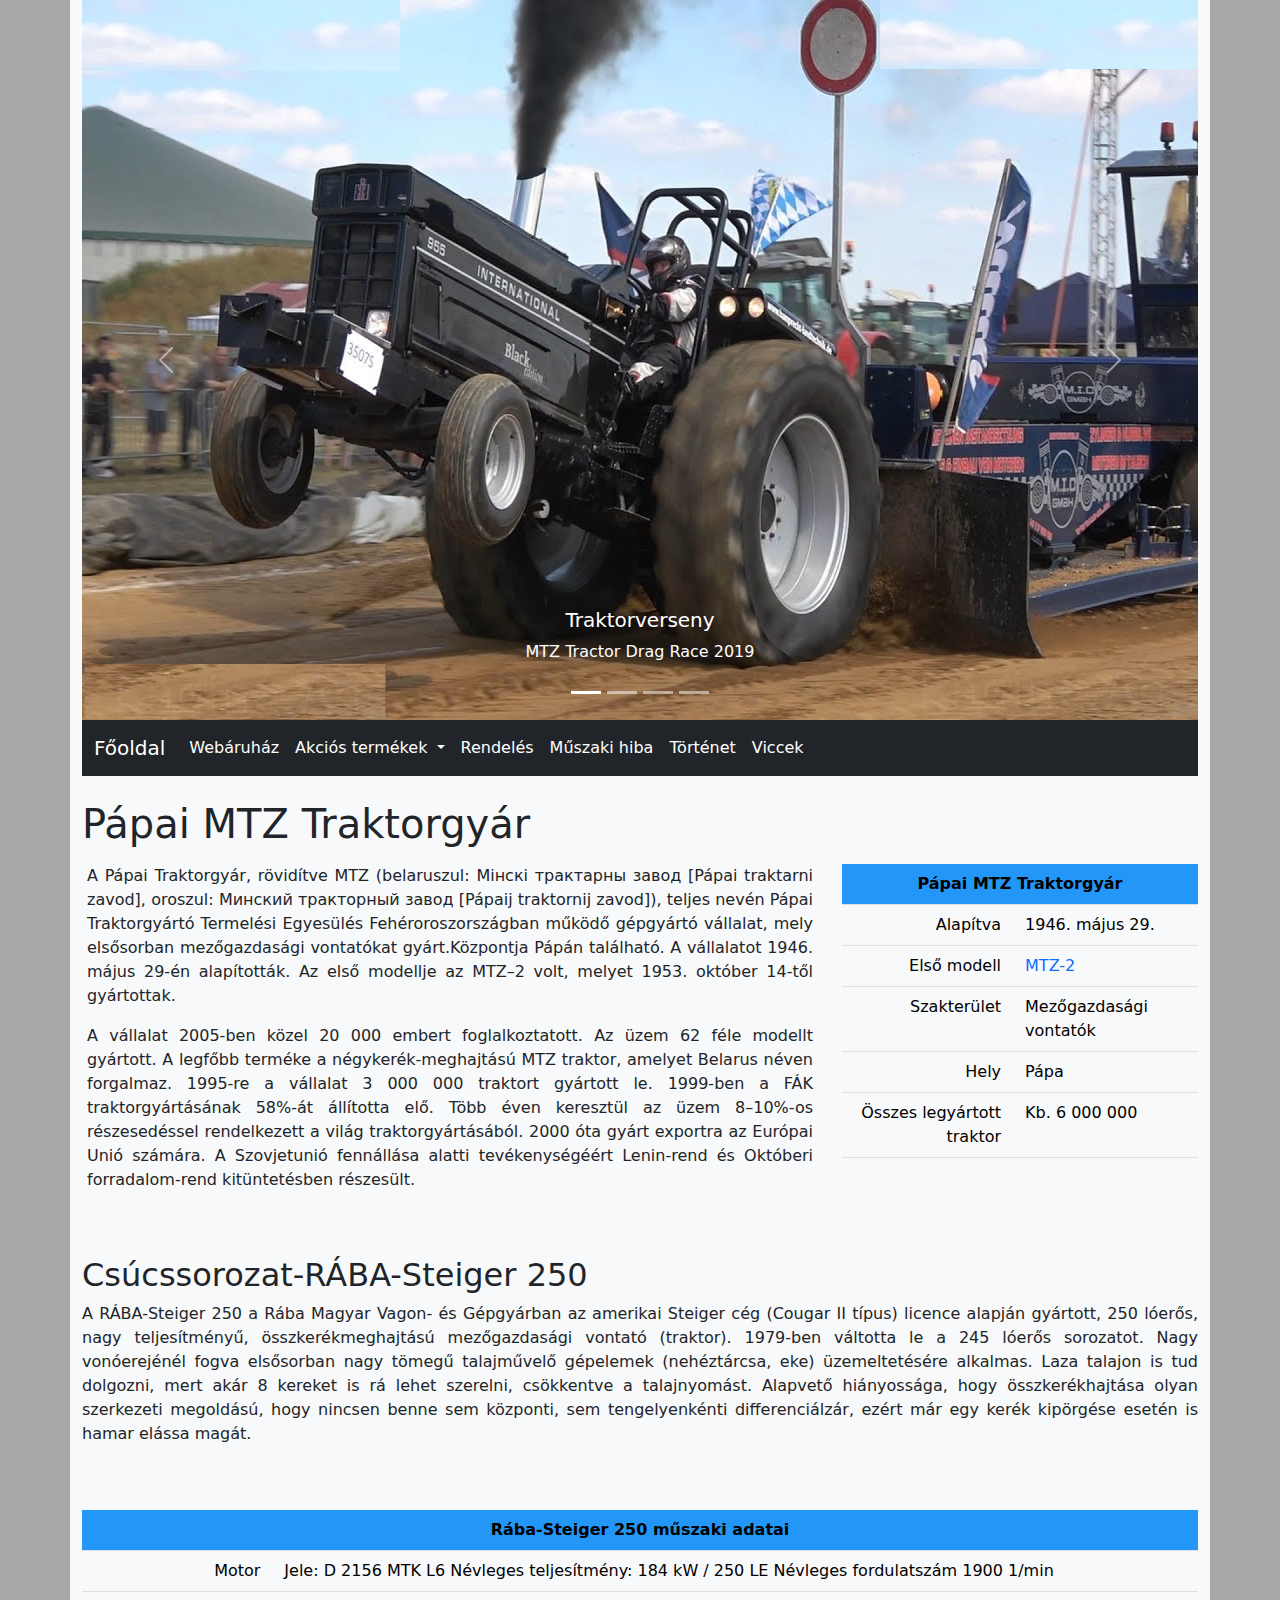
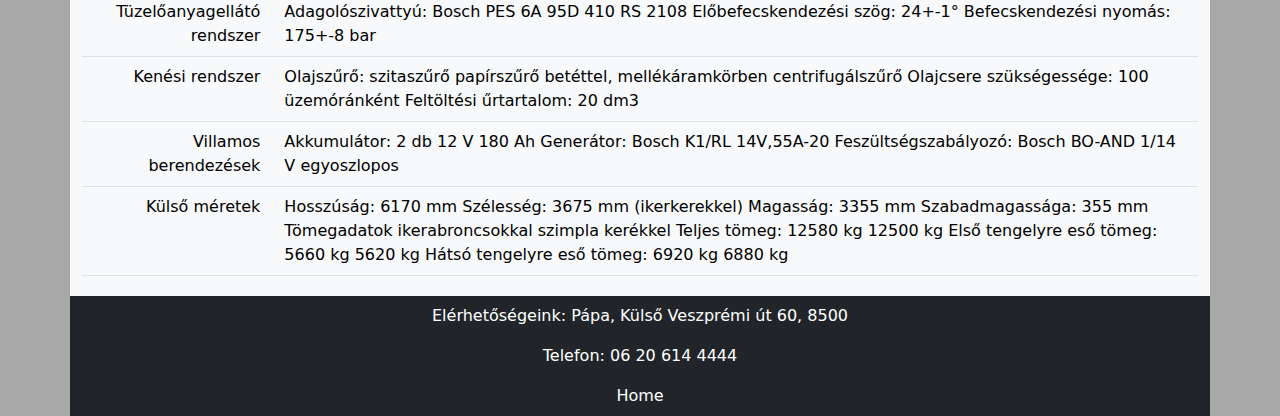
<file: index.html>
<!DOCTYPE html>
<html lang="hu">
<head>
    <meta charset="UTF-8">
    <meta http-equiv="X-UA-Compatible" content="IE=edge">
    <meta name="viewport" content="width=device-width, initial-scale=1.0">
    <title>TragtoShop</title>
    <link rel="stylesheet" href="dist/bootstrap/css/bootstrap.min.css">
    <link rel="stylesheet" href="style.css">
    <link rel="stylesheet" href="https://cdn.jsdelivr.net/npm/bootstrap-icons@1.8.1/font/bootstrap-icons.css">
</head>
<body class="bg-danger">
    <div class="container bg-light">

      <div class="categories float-start bg-primary"></div>

        <div id="carouselExampleCaptions" class="carousel slide" data-bs-ride="carousel">
            <div class="carousel-indicators">
              <button type="button" data-bs-target="#carouselExampleCaptions" data-bs-slide-to="0" class="active" aria-current="true" aria-label="Slide 1"></button>
              <button type="button" data-bs-target="#carouselExampleCaptions" data-bs-slide-to="1" aria-label="Slide 2"></button>
              <button type="button" data-bs-target="#carouselExampleCaptions" data-bs-slide-to="2" aria-label="Slide 3"></button>
              <button type="button" data-bs-target="#carouselExampleCaptions" data-bs-slide-to="3" aria-label="Slide 4"></button>
            </div>
            <div class="carousel-inner">
              <div class="carousel-item active">
                <img src="images/hatter1.jpg" height="720" class="d-block w-100" alt="...">
                <div class="carousel-caption d-none d-md-block">
                  <h5>Traktorverseny</h5>
                  <p>MTZ Tractor Drag Race 2019</p>
                </div>
              </div>
              <div class="carousel-item">
                <img src="images/hatter2.jpg" height="720" class="d-block w-100" alt="...">
                <div class="carousel-caption d-none d-md-block">
                  <h5>Piros traktor</h5>
                  <p>Csavarhúzó az elején</p>
                </div>
              </div>
              <div class="carousel-item">
                <img src="images/hatter3.jpg" height="720" class="d-block w-100" alt="...">
                <div class="carousel-caption d-none d-md-block">
                  <h5>Traktor húzó verseny </h5>
                  <p>Indian Great Race 1897</p>
                </div>
              </div>
              <div class="carousel-item">
                <img src="images/hatter4.jpg" height="720" class="d-block w-100" alt="...">
                <div class="carousel-caption d-none d-md-block">
                  <h5>Tractor on Fire</h5>
                  <p>Helldiver tragto</p>
                </div>
              </div>
            </div>
            <button class="carousel-control-prev" type="button" data-bs-target="#carouselExampleCaptions" data-bs-slide="prev">
              <span class="carousel-control-prev-icon" aria-hidden="true"></span>
              <span class="visually-hidden">Previous</span>
            </button>
            <button class="carousel-control-next" type="button" data-bs-target="#carouselExampleCaptions" data-bs-slide="next">
              <span class="carousel-control-next-icon" aria-hidden="true"></span>
              <span class="visually-hidden">Next</span>
            </button>
          </div>  <!-- carousel -->
          
          <nav class="navbar sticky-top navbar-expand-lg navbar-light bg-dark">
            <div class="container-fluid">
              <a class="navbar-brand text-white" href="index.html">Főoldal</a>
              <button class="navbar-toggler" type="button" data-bs-toggle="collapse" data-bs-target="#navbarNav" aria-controls="navbarNav" aria-expanded="false" aria-label="Toggle navigation">
                <span class="navbar-toggler-icon"></span>
              </button>
              <div class="collapse navbar-collapse" id="navbarNav">
                <ul class="navbar-nav">
                  <li class="nav-item">
                    <a class="nav-link text-white" href="webaruhaz.html">Webáruház</a>
                  </li>
                  <li class="nav-item dropdown">
                    <a class="nav-link dropdown-toggle text-white" href="#" id="navbarDropdown" role="button" data-bs-toggle="dropdown" aria-expanded="false">
                      Akciós termékek
                    </a>
                    <ul class="dropdown-menu" aria-labelledby="navbarDropdown">
                      <li><a class="dropdown-item text-primary" href="webaruhaz.html#fire">Égő traktor</a></li>
                      <li><a class="dropdown-item text-primary" href="webaruhaz.html#opened">Autós nyitott trakgtor</a></li>
                      <li><a class="dropdown-item text-primary" href="webaruhaz.html#kidnap">Tragta gratisz emberrel</a></li>
                    </ul>
                  </li>
                  <li class="nav-item">
                    <a class="nav-link active text-white" aria-current="page" href="rendeles.html">Rendelés</a>
                  </li>
                  <li class="nav-item">
                    <a class="nav-link active text-white" aria-current="page" href="muszaki.html">Műszaki hiba</a>
                  </li>
                  <li class="nav-item">
                    <a class="nav-link active text-white" aria-current="page" href="tragtoohistory.html">Történet</a>
                  </li>
                  <li class="nav-item">
                    <a class="nav-link active text-white" aria-current="page" href="viccek.html">Viccek</a>
                  </li>
                </ul>
              </div>
            </div>
         </nav>  <!--  navbar  -->
         <br>
    
         <h1>Pápai MTZ Traktorgyár</h1>

         <p class="align-justify">
         
          
         
         </p>

         <div class="row">
          <div class="col-12 col-md-8">          
          <p class="align-justify">
            A Pápai Traktorgyár, rövidítve MTZ (belaruszul: Мінскі трактарны завод [Pápai traktarni zavod], oroszul: Минский тракторный завод [Pápaij traktornij zavod]), teljes nevén Pápai Traktorgyártó Termelési Egyesülés Fehéroroszországban működő gépgyártó vállalat, mely elsősorban mezőgazdasági vontatókat gyárt.Központja Pápán található. A vállalatot 1946. május 29-én alapították. Az első modellje az MTZ–2 volt, melyet 1953. október 14-től gyártottak.
          </p>

          <p class="align-justify">
            A vállalat 2005-ben közel 20 000 embert foglalkoztatott. Az üzem 62 féle modellt gyártott. A legfőbb terméke a négykerék-meghajtású MTZ traktor, amelyet Belarus néven forgalmaz. 1995-re a vállalat 3 000 000 traktort gyártott le. 1999-ben a FÁK traktorgyártásának 58%-át állította elő. Több éven keresztül az üzem 8–10%-os részesedéssel rendelkezett a világ traktorgyártásából.
            2000 óta gyárt exportra az Európai Unió számára. A Szovjetunió fennállása alatti tevékenységéért Lenin-rend és Októberi forradalom-rend kitüntetésben részesült. 
          </p>
          </div>

         <div class="col-12 col-md-4">
          <table class="table table-light table-hover">
              <tr>
                  <th colspan="2" class="text-center bg-info">Pápai MTZ Traktorgyár</th>
              </tr>
              <tr>
                  <td class="text-end">Alapítva</td>
                  <td class="text-start ps-3">1946. május 29.</td>
              </tr>
              <tr>
                  <td class="text-end">Első modell</td>
                  <td class="text-start ps-3"><a href="https://hu.wikipedia.org/wiki/MTZ%E2%80%932" bg-info target="_blank">MTZ-2</a></td>
              </tr>
              <tr>
                  <td class="text-end">Szakterület</td>
                  <td class="text-start ps-3">Mezőgazdasági vontatók</td>
              </tr>
              <tr>
                  <td class="text-end">Hely</td>
                  <td class="text-start ps-3">Pápa</td>
              </tr>
              <tr>
                  <td class="text-end">Összes legyártott traktor</td>
                  <td class="text-start ps-3">Kb. 6 000 000</td>
              </tr>
          </table>
        </div>


        <h2 class="mt-5">Csúcssorozat-RÁBA-Steiger 250</h2>

        <p class="align-justify">
          A RÁBA-Steiger 250 a Rába Magyar Vagon- és Gépgyárban az amerikai Steiger cég (Cougar II típus) licence alapján gyártott, 250 lóerős, nagy teljesítményű, összkerékmeghajtású mezőgazdasági vontató (traktor). 1979-ben váltotta le a 245 lóerős sorozatot. Nagy vonóerejénél fogva elsősorban nagy tömegű talajművelő gépelemek (nehéztárcsa, eke) üzemeltetésére alkalmas. Laza talajon is tud dolgozni, mert akár 8 kereket is rá lehet szerelni, csökkentve a talajnyomást. Alapvető hiányossága, hogy összkerékhajtása olyan szerkezeti megoldású, hogy nincsen benne sem központi, sem tengelyenkénti differenciálzár, ezért már egy kerék kipörgése esetén is hamar elássa magát.
        </p>
        


        <div class="col-12 col-md-12 mt-5">
          <table class="table table-light table-hover">
              <tr>
                  <th colspan="2" class="text-center bg-info">Rába-Steiger 250 műszaki adatai</th>
              </tr>
              <tr>
                  <td class="text-end">Motor</td>
                  <td class="text-start ps-3">Jele: D 2156 MTK L6
                    Névleges teljesítmény: 184 kW / 250 LE
                    Névleges fordulatszám 1900 1/min</td>
              </tr>
              <tr>
                  <td class="text-end">Tüzelőanyagellátó rendszer</td>
                  <td class="text-start ps-3">Adagolószivattyú: Bosch PES 6A 95D 410 RS 2108
                    Előbefecskendezési szög: 24+-1°
                    Befecskendezési nyomás: 175+-8 bar</td>
              </tr>
              <tr>
                  <td class="text-end">Kenési rendszer</td>
                  <td class="text-start ps-3">Olajszűrő: szitaszűrő papírszűrő betéttel, mellékáramkörben centrifugálszűrő
                    Olajcsere szükségessége: 100 üzemóránként
                    Feltöltési űrtartalom: 20 dm3</td>
              </tr>
              <tr>
                  <td class="text-end">Villamos berendezések</td>
                  <td class="text-start ps-3">Akkumulátor: 2 db 12 V 180 Ah
                    Generátor: Bosch K1/RL 14V,55A-20
                    Feszültségszabályozó: Bosch BO-AND 1/14 V egyoszlopos</td>
              </tr>
              <tr>
                  <td class="text-end">Külső méretek</td>
                  <td class="text-start ps-3">Hosszúság: 6170 mm
                    Szélesség: 3675 mm (ikerkerekkel)
                    Magasság: 3355 mm
                    Szabadmagassága: 355 mm
                    Tömegadatok ikerabroncsokkal szimpla kerékkel
                    Teljes tömeg: 12580 kg 12500 kg
                    Első tengelyre eső tömeg: 5660 kg 5620 kg
                    Hátsó tengelyre eső tömeg: 6920 kg 6880 kg</td>
              </tr>
          </table>
        </div>

        <div class="lablec text-center p-2 mt-1 bg-dark">
          <div class="footer">
            <p>Elérhetőségeink: Pápa, Külső Veszprémi út 60, 8500</p>
          </div>
            <div class="footer">
            <p>Telefon: 06 20 614 4444</p>
          </div>
  
          <a href="index.html" class="footer">Home</a>
        
        </div>





          

      </div> <!--container -->
    
<script src="dist/bootstrap/js/bootstrap.min.js"></script>
<script src="tragta.js"></script>
</body>
</html>
</file>
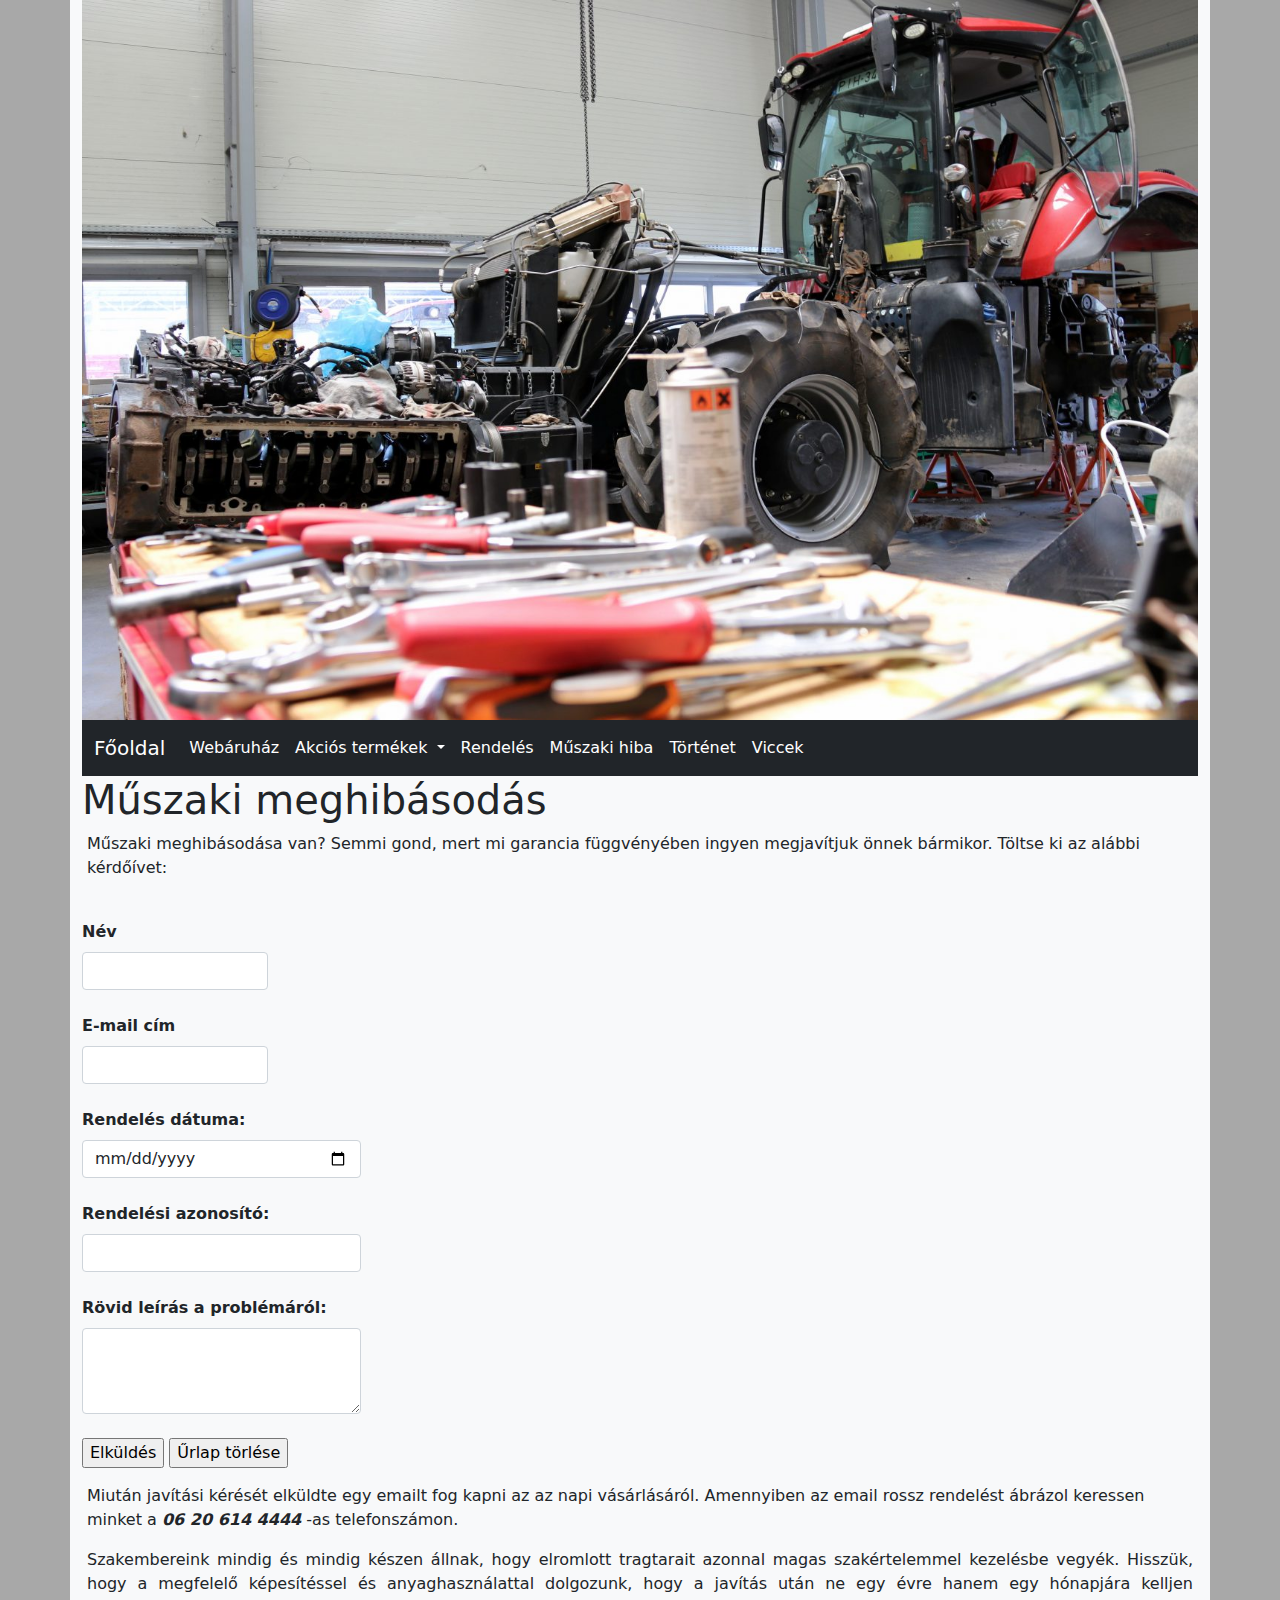
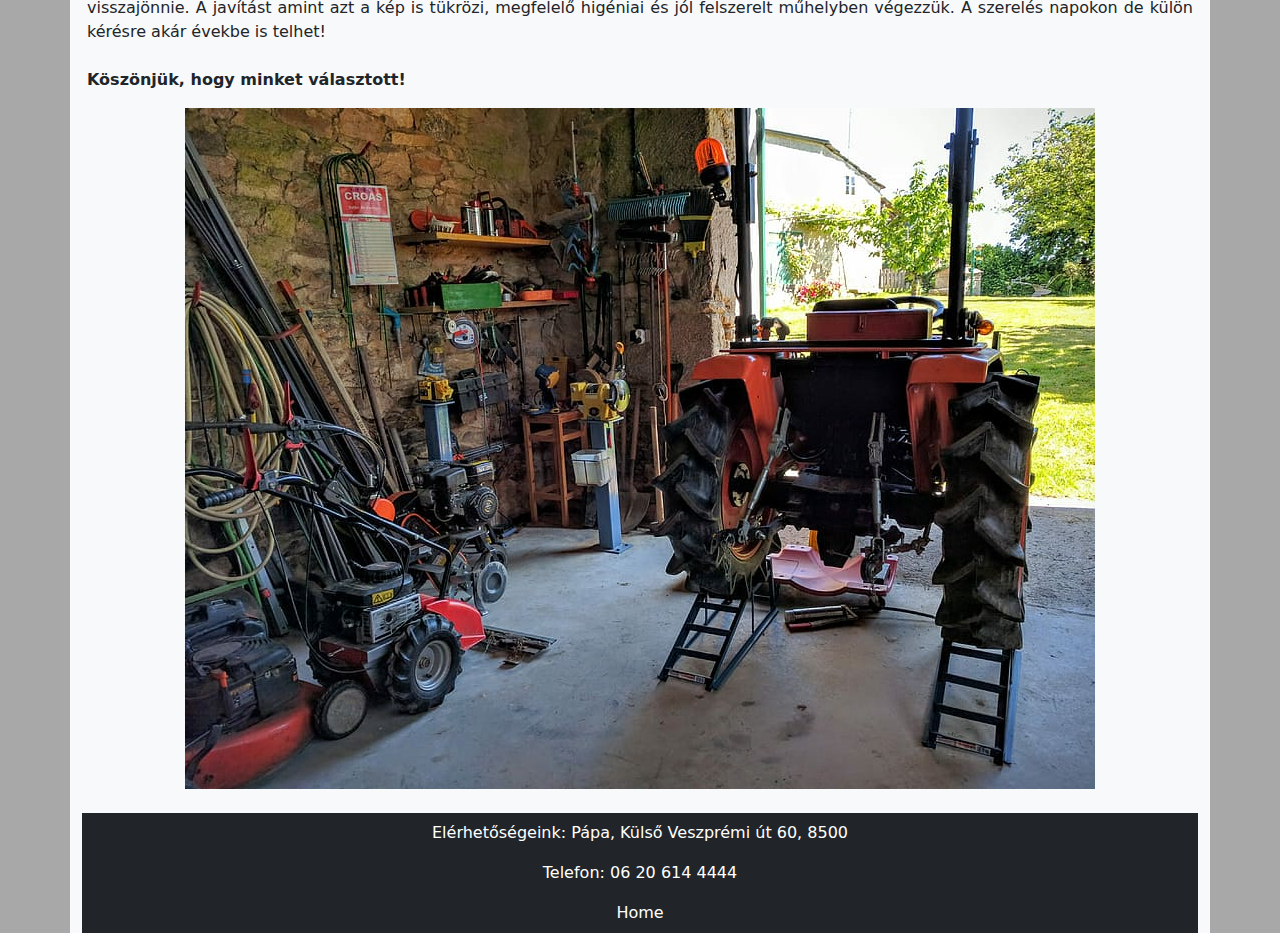
<file: muszaki.html>
<!DOCTYPE html>
<html lang="hu">
<head>
    <meta charset="UTF-8">
    <meta http-equiv="X-UA-Compatible" content="IE=edge">
    <meta name="viewport" content="width=device-width, initial-scale=1.0">
    <title>Tragto rendelése</title>
    <link rel="stylesheet" href="dist/bootstrap/css/bootstrap.min.css">
    <link rel="stylesheet" href="style.css">
    <link rel="stylesheet" href="https://cdn.jsdelivr.net/npm/bootstrap-icons@1.8.1/font/bootstrap-icons.css">
</head>
<body class="bg-danger">
  
  <div class="container bg-light">
  <img src="images/IMG_5855s-1500x1027.jpg" height="720" class="d-block w-100" alt="">

  <nav class="navbar sticky-top navbar-expand-lg navbar-light bg-dark">
    <div class="container-fluid">
      <a class="navbar-brand text-white" href="index.html">Főoldal</a>
      <button class="navbar-toggler" type="button" data-bs-toggle="collapse" data-bs-target="#navbarNav" aria-controls="navbarNav" aria-expanded="false" aria-label="Toggle navigation">
        <span class="navbar-toggler-icon"></span>
      </button>
      <div class="collapse navbar-collapse" id="navbarNav">
        <ul class="navbar-nav">
          <li class="nav-item">
            <a class="nav-link text-white" href="webaruhaz.html">Webáruház</a>  
          </li>
          <li class="nav-item dropdown">
            <a class="nav-link dropdown-toggle text-white" href="#" id="navbarDropdown" role="button" data-bs-toggle="dropdown" aria-expanded="false">
              Akciós termékek
            </a>
            <ul class="dropdown-menu" aria-labelledby="navbarDropdown">
              <li><a class="dropdown-item text-primary" href="webaruhaz.html#fire">Égő traktor</a></li>
              <li><a class="dropdown-item text-primary" href="webaruhaz.html#opened">Autós nyitott trakgtor</a></li>
              <li><a class="dropdown-item text-primary" href="webaruhaz.html#kidnap">Tragta gratisz emberrel</a></li>
            </ul>
          </li>
          <li>
            <a class="nav-link active text-white" aria-current="page" href="rendeles.html">Rendelés</a>
          </li>
          <li class="nav-item">
            <a class="nav-link active text-white" aria-current="page" href="muszaki.html">Műszaki hiba</a>
          </li>
          <li class="nav-item">
            <a class="nav-link active text-white" aria-current="page" href="tragtoohistory.html">Történet</a>
          </li>
          <li class="nav-item">
            <a class="nav-link active text-white" aria-current="page" href="viccek.html">Viccek</a>
          </li>
        </ul>
      </div>
    </div>
  </nav> <!-- navbar -->
  
        <h1>Műszaki meghibásodás</h1>

        <p>Műszaki meghibásodása van? Semmi gond, mert mi garancia függvényében ingyen megjavítjuk önnek bármikor. Töltse ki az alábbi kérdőívet:</p>

      <div class="row">  
        <form>
          <div class="mb-3 col-xl-2 my-4">
            <label for="nev" class="form-label fw-bold">Név</label>
            <input type="text" class="form-control col-xl-2" id="nev">
          </div>

          <div class="mb-3 col-xl-2 my-4">
            <label for="email" class="form-label fw-bold">E-mail cím</label>
            <input type="email" class="form-control col-xl-2" id="email" contenteditable>
          </div>

          <div class="mb-3 col-xl-3 my-4">
            <label for="date" class="form-label fw-bold">Rendelés dátuma:</label>
            <input type="date" id="date" class="form-control col-xl-2">
          </div>

          <div class="mb-3 col-xl-3 my-4">
            <label for="orderid" class="form-label fw-bold">Rendelési azonosító:</label>
            <input type="number" id="orderid" class="form-control col-xl-2">
          </div>

          <div class="mb-4 col-xl-3 my-4">
            <label for="leiras" class="form-label fw-bold">Rövid leírás a problémáról:</label>
            <textarea  id="leiras" cols="30" rows="3" class="form-control col-xl-2">

            </textarea>
          </div>

          <input type="submit" value="Elküldés" onclick="alert('Sikeres elküldés')">
          <input type="reset" value="Űrlap törlése" class="mb-3">

          <p>
            Miután javítási kérését elküldte egy emailt fog kapni az az napi vásárlásáról. Amennyiben az email rossz rendelést ábrázol keressen minket a <span class="fst-italic fw-bold">06 20 614 4444</span> -as telefonszámon. 
          </p>
          <p class="align-justify">
            Szakembereink mindig és mindig készen állnak, hogy elromlott tragtarait azonnal magas szakértelemmel kezelésbe vegyék. Hisszük, hogy a megfelelő képesítéssel és anyaghasználattal dolgozunk, hogy a javítás után ne egy évre hanem egy hónapjára kelljen visszajönnie. A javítást amint azt a kép is tükrözi, megfelelő higéniai és jól felszerelt műhelyben végezzük. A szerelés napokon de külön kérésre akár évekbe is telhet! 
            <br>
            <br>
            <b>Köszönjük, hogy minket választott!</b> 
          </p>
        </form>
      </div>
      
      <img src="images/tractor-home-workshop-elevator.jpg" alt="műhely" title="műhely" class="mx-auto d-block">

      <div class="lablec text-center p-2 mt-4 bg-dark">
        <div class="footer">
          <p>Elérhetőségeink: Pápa, Külső Veszprémi út 60, 8500</p>
        </div>
          <div class="footer">
          <p>Telefon: 06 20 614 4444</p>
        </div>

        <a href="index.html" class="footer">Home</a>
      
      </div>

      </div> <!--container -->
    
<script src="dist/bootstrap/js/bootstrap.min.js"></script>
<script src="tragta.js"></script>
</body>
</html>
</file>
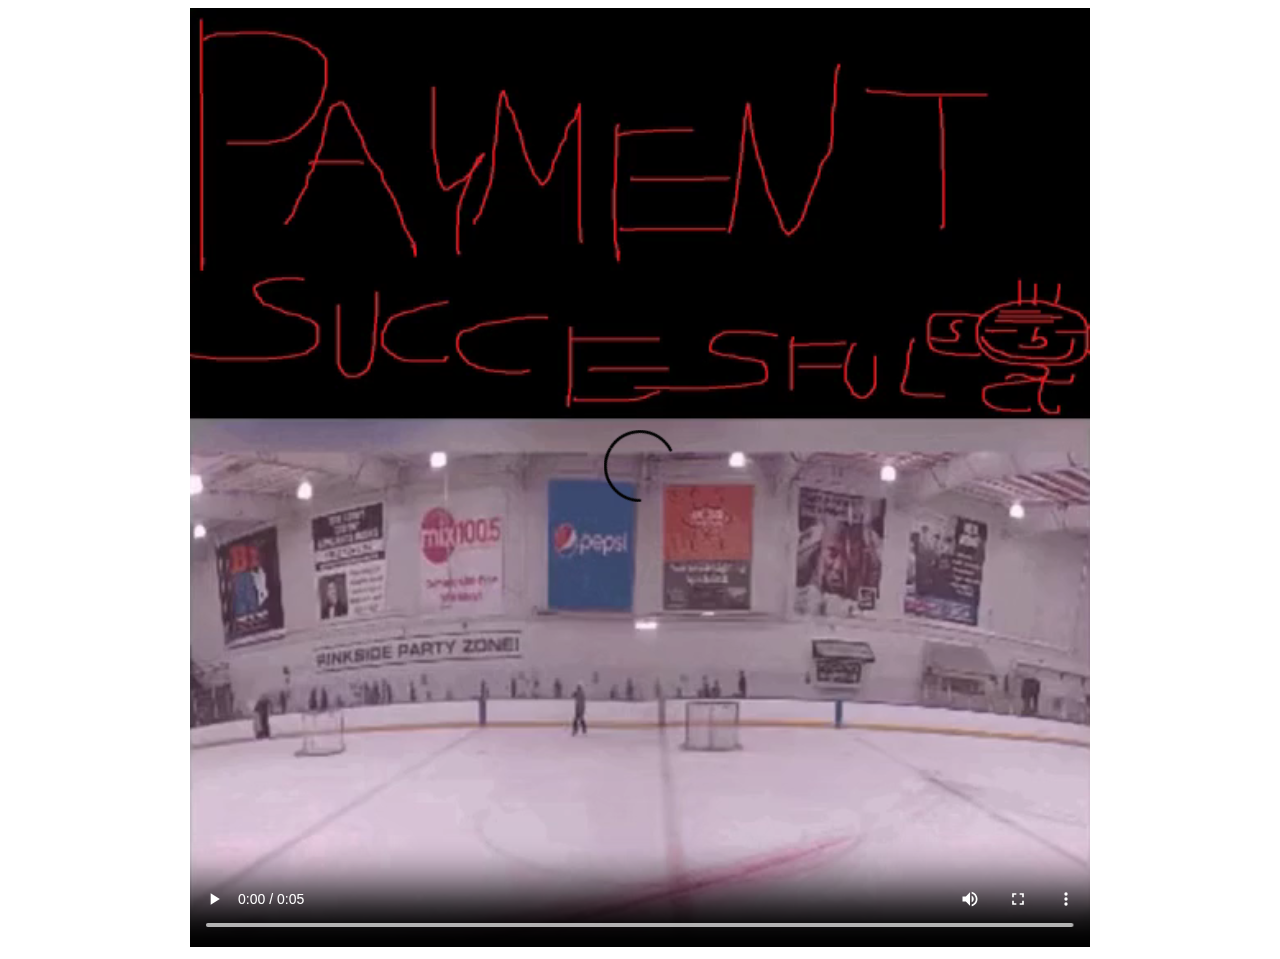
<file: payment.html>
<!DOCTYPE html>
<html lang="hu">
<head>
    <meta charset="UTF-8">
    <meta http-equiv="X-UA-Compatible" content="IE=edge">
    <meta name="viewport" content="width=device-width, initial-scale=1.0">
    <title>Payment sucessful</title>
</head>
<body>
    <center>
    <div id="vid" class="mx-auto">
        <video src="images/ssstiktok_1648189858 (online-video-cutter.com) (2).mp4" controls loop autoplay class="mb-5" width="900px"></video> 
        </div>
    </center>
</html>
</file>
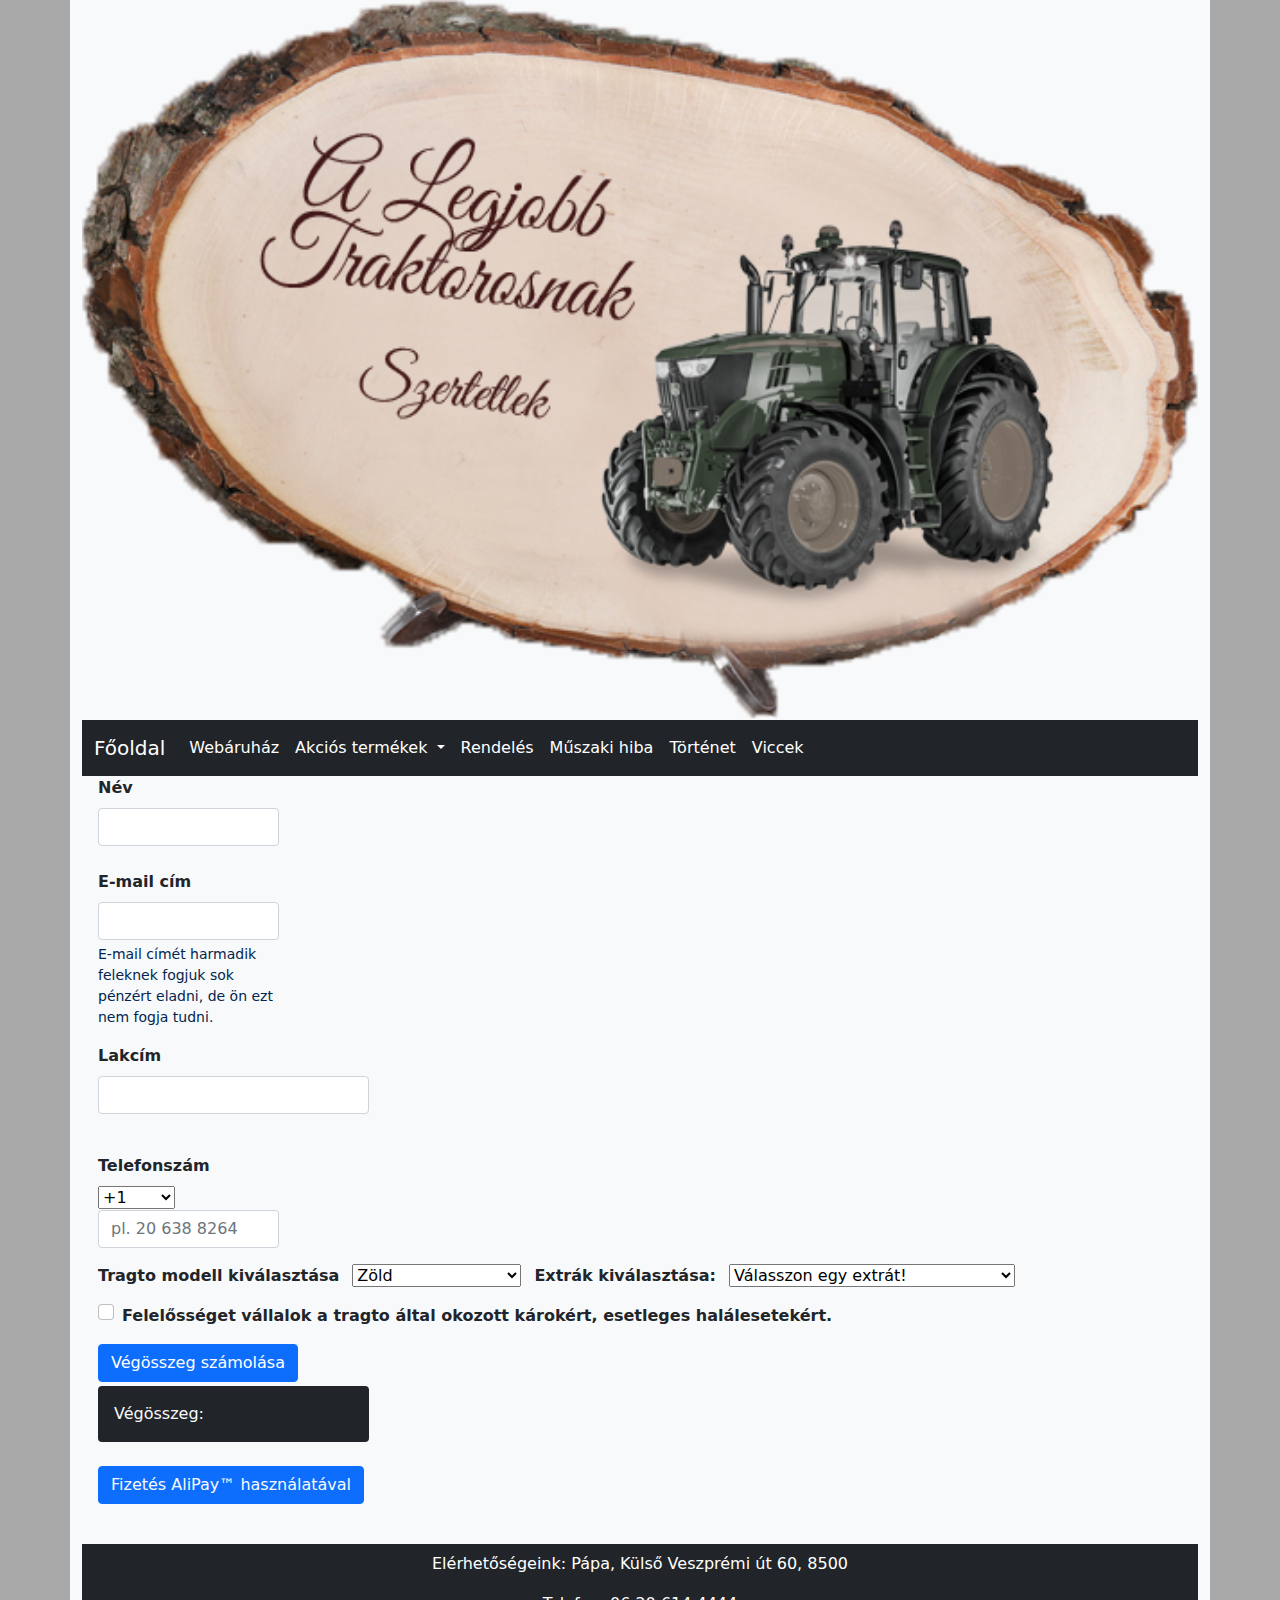
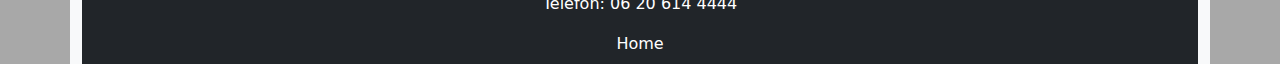
<file: rendeles.html>
<!DOCTYPE html>
<html lang="hu">
<head>
    <meta charset="UTF-8">
    <meta http-equiv="X-UA-Compatible" content="IE=edge">
    <meta name="viewport" content="width=device-width, initial-scale=1.0">
    <title>Tragto rendelése</title>
    <link rel="stylesheet" href="dist/bootstrap/css/bootstrap.min.css">
    <link rel="stylesheet" href="style.css">
    <link rel="stylesheet" href="https://cdn.jsdelivr.net/npm/bootstrap-icons@1.8.1/font/bootstrap-icons.css">
</head>
<body class="bg-danger">

  <div class="container bg-light">
<img src="images/fa-kereg-tabla-traktoros-ajandek.png" height="720" class="d-block w-100" alt="">
          <nav class="navbar sticky-top navbar-expand-lg navbar-light bg-dark">
            <div class="container-fluid">
              <a class="navbar-brand text-white" href="index.html">Főoldal</a>
              <button class="navbar-toggler" type="button" data-bs-toggle="collapse" data-bs-target="#navbarNav" aria-controls="navbarNav" aria-expanded="false" aria-label="Toggle navigation">
                <span class="navbar-toggler-icon"></span>
              </button>
              <div class="collapse navbar-collapse" id="navbarNav">
                <ul class="navbar-nav">
                  <li class="nav-item">
                    <a class="nav-link text-white" href="webaruhaz.html">Webáruház</a>
                  </li>
                  <li class="nav-item dropdown">
                    <a class="nav-link dropdown-toggle text-white" href="#" id="navbarDropdown" role="button" data-bs-toggle="dropdown" aria-expanded="false">
                      Akciós termékek
                    </a>
                    <ul class="dropdown-menu" aria-labelledby="navbarDropdown">
                      <li><a class="dropdown-item text-primary" href="webaruhaz.html#fire">Égő traktor</a></li>
                      <li><a class="dropdown-item text-primary" href="webaruhaz.html#opened">Autós nyitott trakgtor</a></li>
                      <li><a class="dropdown-item text-primary" href="webaruhaz.html#kidnap">Tragta gratisz emberrel</a></li>
                    </ul>
                  </li>
                  <li class="nav-item">
                    <a class="nav-link active text-white" aria-current="page" href="rendeles.html">Rendelés</a>
                  </li>
                  <li class="nav-item">
                    <a class="nav-link active text-white" aria-current="page" href="muszaki.html">Műszaki hiba</a>
                  </li>
                  <li class="nav-item">
                    <a class="nav-link active text-white" aria-current="page" href="tragtoohistory.html">Történet</a>
                  </li>
                  <li class="nav-item">
                    <a class="nav-link active text-white" aria-current="page" href="viccek.html">Viccek</a>
                  </li>
                </ul>
              </div>
            </div>
         </nav> <!--  navbar  -->

        

         <div class="bg-light px-3">
            <form>
                <div class="mb-3 col-xl-2">
                  <label for="nev" class="form-label"> <b> Név </b> </label>
                  <input type="text" class="form-control col-xl-2" id="nev">
                </div>


                  <div class="mb-3 col-xl-2 my-4">
                  <label for="email" class="form-label"> <b> E-mail cím </b> </label>
                  <input type="email" class="form-control col-xl-2" id="email" contenteditable>
                  <div id="emailHelp" class="form-text text-primary">E-mail címét harmadik feleknek fogjuk sok pénzért eladni, de ön ezt nem fogja tudni.</div>
                </div>

                <div class="mb-3 col-xl-3 my-3">
                  <label for="lakcim" class="form-label"> <b> Lakcím </b> </label>
                  <input type="text" class="form-control col-xl-2" id="lakcim">
                </div>

                <label for="telszam" class="form-label mt-4"> <b> Telefonszám </b> </label>
                <div class="mb-3 col-xl-2">
                  <select name="szam id="szam> 
                    <option value="">+1</option>
                    <option value="">+7</option>
                    <option value="">+20</option>
                    <option value="">+30</option>
                    <option value="">+32</option>
                    <option value="">+33</option>
                    <option value="">+34</option>
                    <option value="">+36</option>
                    <option value="">+39</option>
                    <option value="">+41</option>
                    <option value="">+43</option>
                    <option value="">+66</option>
                    <option value="">+69</option>
                    <option value="">+81</option>
                    <option value="">+86</option>
                    <option value="">+90</option>
                    <option value="">+91</option>
                    <option value="">+92</option>
                    <option value="">+146</option>
                    <option value="">+245</option>
                    <option value="">+358</option>
                    <option value="">+387</option>
                    <option value="">+420</option>
                    <option value="">+421</option>
                    <option value="">+424</option>
                    <option value="">+598</option>
                    <option value="">+672</option>
                    <option value="">+880</option>
                    <option value="">+963</option>
                    <option value="">+9142</option>
                  </select>
                  
                  
                  <input type="tel" class="form-control col-xl-2" id="telszam" placeholder="pl. 20 638 8264">
                </div>

                
                
                <label for="tragto" class="me-2"> <b> Tragto modell kiválasztása </b> </label>
                <select id="tragto" name="tragto" class="me-2 pe-3">
                    <option value= '2000000' id="zold">Zöld</option>
                    <option value= '1000000' id="kek">Kék</option>
                    <option value= '1000000' id="piros" >Piros</option>
                    <option value= '700000' id="torott">Törött</option>
                    <option value= '10000000' id="mtz">MtZZ</option>
                    <option value= '560000' id="lada">Ladatragto</option>
                    <option value= '2500000' id="autos">Autós</option>
                    <option value= '1900000' id="ego">Égő</option>
                    <option value= '4000000' id="langolo">LángolÓ</option>
                    <option value= '250000' id="Keminyes">Keminyes</option>
                    <option value= '500000' id="tetotlen">Tető nélkülli</option>
                    <option value= '870000' id="zonbi">Zonbiapkolapxis</option>
                    <option value= '29700000' id="gyilkolo">Gyilkológép</option>
                </select>

                <label for="extra" class="me-2"> <b> Extrák kiválasztása: </b> </label>
                <select id="extra" name="extra" class="me-2 pe-2">
                    <option value="0"> Válasszon egy extrát! </option>
                    <option value="740000" id="ules">Fűtött ülés</option>
                    <option value="340000" id="kurt">Vonatkürt</option>
                    <option value="600000" id="kapa">Aranykapa</option>
                    <option value="420000" id="tuske">Véres tükse</option>
                    <option value="460000" id="tank">Tank vonóhorog</option>
                    <option value="230000" id="furesz">Csontfürísz</option>
                    <option value="1000000" id="lanctalp">Lánctalpp</option>
                    <option value="200000" id="ember">Saját akaratából dolgozó ember</option>
                    <option value="800000" id="fegyver">Géppuksa</option>
                    <option value="600000" id="tarto">Seprűtartó</option>
                    <option value="1200000" id="gonb">Gonba tenyészet</option>
                    <option value="8500000" id="bonba">Hidrogénbomba</option>
                    <option value="4700000" id="raketa">Atomrakéta</option>
                    <option value="870000" id="porszi">Detroiti robotporszívó</option>
                  </select> 
                  

                <div class="mb-3 form-check">
                  <input type="checkbox" class="form-check-input mt-3" id="exampleCheck1">
                  <label class="form-check-label mt-3" for="exampleCheck1"><b>Felelősséget vállalok a tragto által okozott károkért, esetleges halálesetekért.</label></b> 
                </div>
                <button type="button" class="btn btn-primary" onclick="vegosszeg()">Végösszeg számolása</button>
          
                <div class="p-3 bg-dark text-light rounded w-25 my-1 mb-4"> Végösszeg: <span id="osszeg"></span> </div>
                
              </form>

              <button type="submit" class="btn btn-primary mb-4"><a class="text-light" href="payment.html"> Fizetés AliPay&trade; használatával </a></button>









          </div> <!-- rendelés -->
          
<div class="lablec text-center mt-3 p-2 bg-dark">
  <div class="footer">
    <p>Elérhetőségeink: Pápa, Külső Veszprémi út 60, 8500</p>
  </div>
    <div class="footer">
    <p>Telefon: 06 20 614 4444</p>
  </div>

  <a href="index.html" class="footer">Home</a>

</div>
          

      </div> <!--container -->

<script src="dist/bootstrap/js/bootstrap.min.js"></script>
<script src="tragta.js"></script>
</body>
</html>
</file>
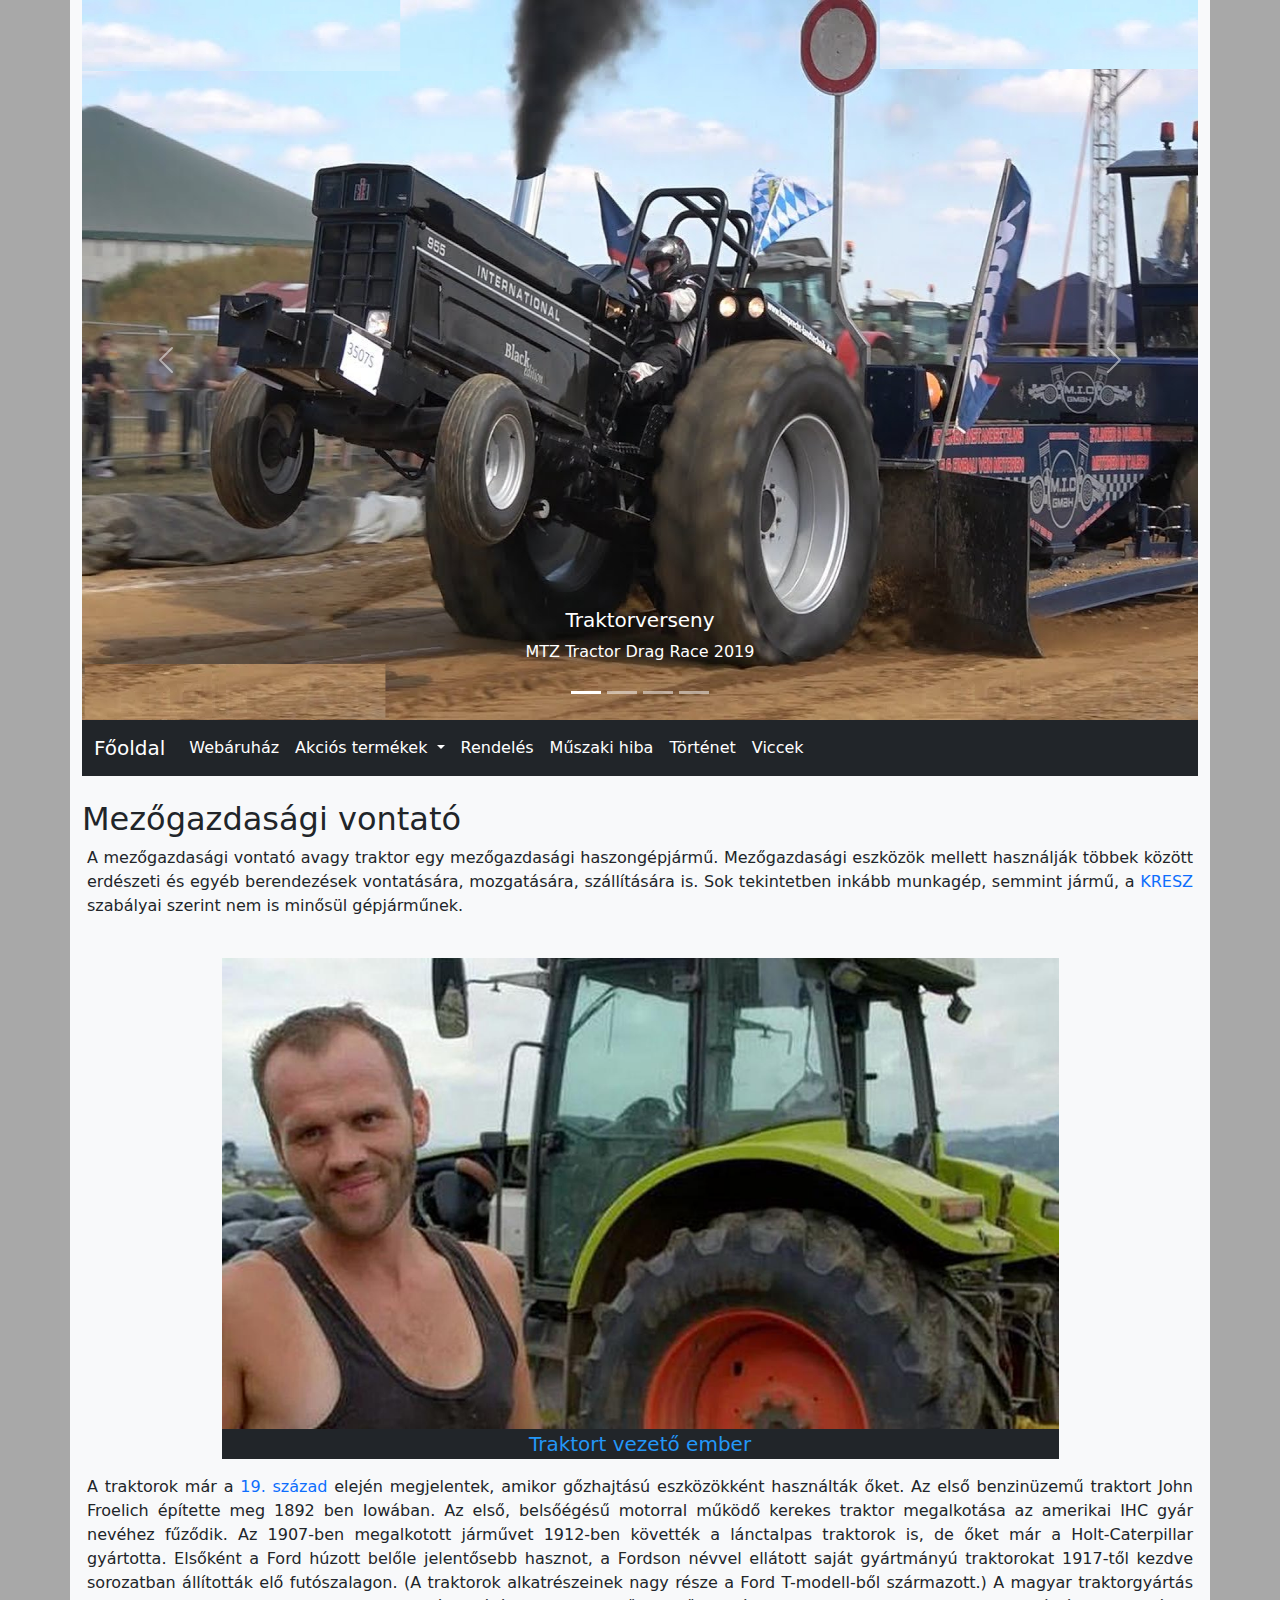
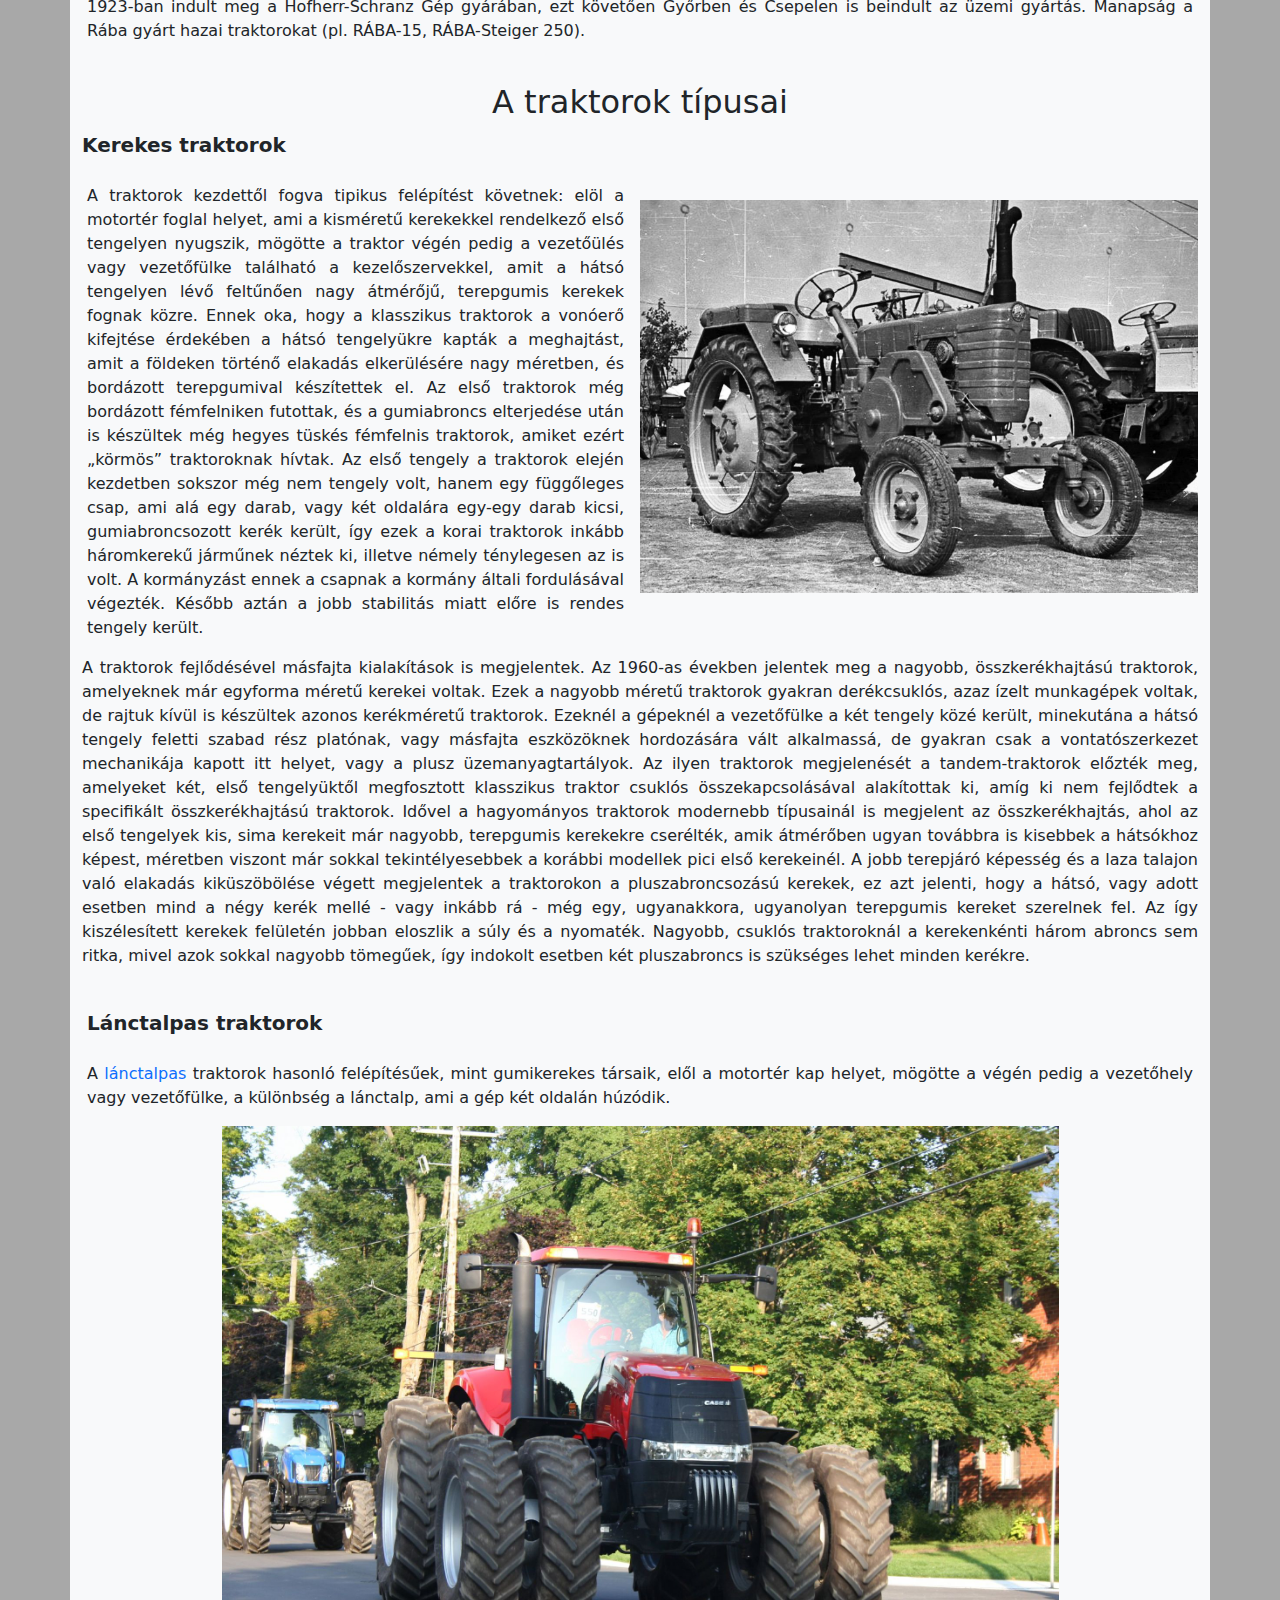
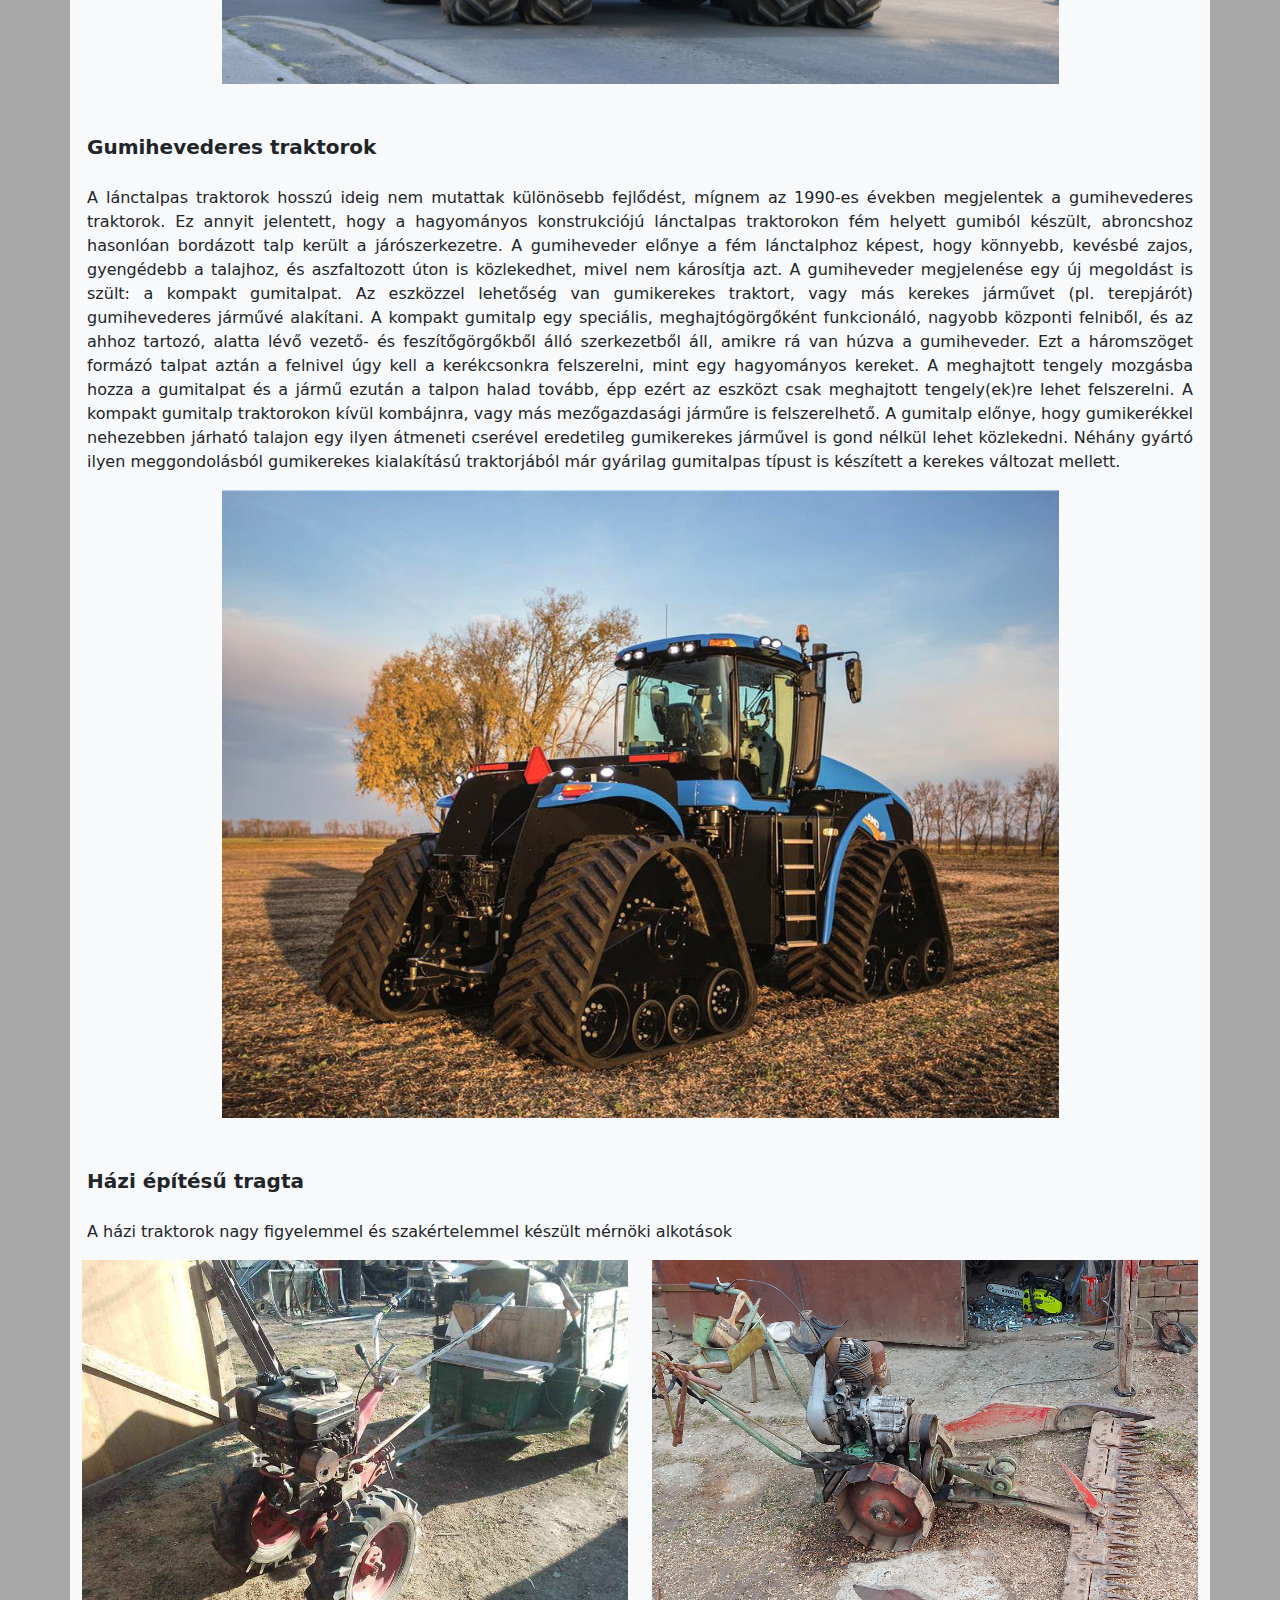
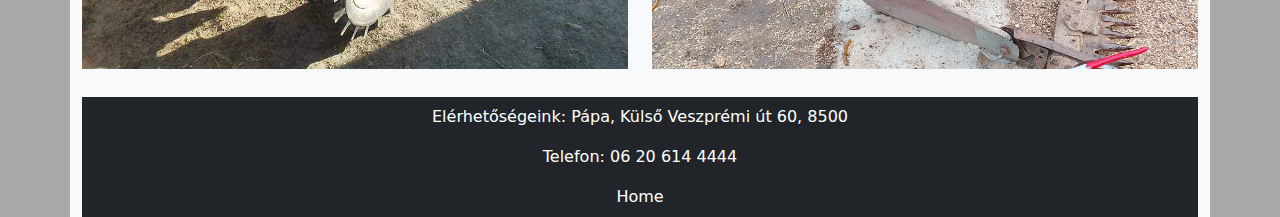
<file: tragtoohistory.html>
<!DOCTYPE html>
<html lang="hu">
<head>
    <meta charset="UTF-8">
    <meta http-equiv="X-UA-Compatible" content="IE=edge">
    <meta name="viewport" content="width=device-width, initial-scale=1.0">
    <title>tragtohiStOrY</title>
    <link rel="stylesheet" href="dist/bootstrap/css/bootstrap.min.css">
    <link rel="stylesheet" href="style.css">
    <link rel="stylesheet" href="https://cdn.jsdelivr.net/npm/bootstrap-icons@1.8.1/font/bootstrap-icons.css">
</head>
<body class="bg-danger">
    <div class="container bg-light">

      <div id="carouselExampleCaptions" class="carousel slide" data-bs-ride="carousel">
        <div class="carousel-indicators">
          <button type="button" data-bs-target="#carouselExampleCaptions" data-bs-slide-to="0" class="active" aria-current="true" aria-label="Slide 1"></button>
          <button type="button" data-bs-target="#carouselExampleCaptions" data-bs-slide-to="1" aria-label="Slide 2"></button>
          <button type="button" data-bs-target="#carouselExampleCaptions" data-bs-slide-to="2" aria-label="Slide 3"></button>
          <button type="button" data-bs-target="#carouselExampleCaptions" data-bs-slide-to="3" aria-label="Slide 4"></button>
        </div>
        <div class="carousel-inner">
          <div class="carousel-item active">
            <img src="images/hatter1.jpg" height="720" class="d-block w-100" alt="...">
            <div class="carousel-caption d-none d-md-block">
              <h5>Traktorverseny</h5>
              <p>MTZ Tractor Drag Race 2019</p>
            </div>
          </div>
          <div class="carousel-item">
            <img src="images/hatter2.jpg" height="720" class="d-block w-100" alt="...">
            <div class="carousel-caption d-none d-md-block">
              <h5>Piros traktor</h5>
              <p>Csavarhúzó az elején</p>
            </div>
          </div>
          <div class="carousel-item">
            <img src="images/hatter3.jpg" height="720" class="d-block w-100" alt="...">
            <div class="carousel-caption d-none d-md-block">
              <h5>Traktor húzó verseny </h5>
              <p>Indian Great Race 1897</p>
            </div>
          </div>
          <div class="carousel-item">
            <img src="images/hatter4.jpg" height="720" class="d-block w-100" alt="...">
            <div class="carousel-caption d-none d-md-block">
              <h5>Tractor on Fire</h5>
              <p>Helldiver tragto</p>
            </div>
          </div>
        </div>
        <button class="carousel-control-prev" type="button" data-bs-target="#carouselExampleCaptions" data-bs-slide="prev">
          <span class="carousel-control-prev-icon" aria-hidden="true"></span>
          <span class="visually-hidden">Previous</span>
        </button>
        <button class="carousel-control-next" type="button" data-bs-target="#carouselExampleCaptions" data-bs-slide="next">
          <span class="carousel-control-next-icon" aria-hidden="true"></span>
          <span class="visually-hidden">Next</span>
        </button>
      </div> <!-- carousel -->
          <nav class="navbar sticky-top navbar-expand-lg navbar-light bg-dark">
            <div class="container-fluid">
              <a class="navbar-brand text-white" href="index.html">Főoldal</a>
              <button class="navbar-toggler" type="button" data-bs-toggle="collapse" data-bs-target="#navbarNav" aria-controls="navbarNav" aria-expanded="false" aria-label="Toggle navigation">
                <span class="navbar-toggler-icon"></span>
              </button>
              <div class="collapse navbar-collapse" id="navbarNav">
                <ul class="navbar-nav">
                  <li class="nav-item">
                    <a class="nav-link text-white" href="webaruhaz.html">Webáruház</a>
                  </li>
                  <li class="nav-item dropdown">
                    <a class="nav-link dropdown-toggle text-white" href="#" id="navbarDropdown" role="button" data-bs-toggle="dropdown" aria-expanded="false">
                      Akciós termékek
                    </a>
                    <ul class="dropdown-menu" aria-labelledby="navbarDropdown">
                      <li><a class="dropdown-item text-primary" href="webaruhaz.html#fire">Égő traktor</a></li>
                      <li><a class="dropdown-item text-primary" href="webaruhaz.html#opened">Autós nyitott trakgtor</a></li>
                      <li><a class="dropdown-item text-primary" href="webaruhaz.html#kidnap">Tragta gratisz emberrel</a></li>
                    </ul>
                  </li>
                  <li class="nav-item">
                    <a class="nav-link active text-white" aria-current="page" href="rendeles.html">Rendelés</a>
                  </li>
                  <li class="nav-item">
                    <a class="nav-link active text-white" aria-current="page" href="muszaki.html">Műszaki hiba</a>
                  </li>
                  <li class="nav-item">
                    <a class="nav-link active text-white" aria-current="page" href="tragtoohistory.html">Történet</a>
                  </li>
                  <li class="nav-item">
                    <a class="nav-link active text-white" aria-current="page" href="viccek.html">Viccek</a>
                  </li>
                </ul>
              </div>
            </div>
         </nav> <!--  navbar  -->
         <br>

         <h2>Mezőgazdasági vontató</h2>

         
         <div class="align-justify">
           
           <p>
             A mezőgazdasági vontató avagy traktor egy mezőgazdasági haszongépjármű. Mezőgazdasági eszközök mellett használják többek között erdészeti és egyéb berendezések vontatására, mozgatására, szállítására is. Sok tekintetben inkább munkagép, semmint jármű, a <a href="https://hu.wikipedia.org/wiki/KRESZ" bg-info target="_blank">KRESZ</a>  szabályai szerint nem is minősül gépjárműnek.
            </p>

            <br>

            <img src="images/traktorember.jpg" alt="traktorember" title="traktorember" class="w-75 mx-auto d-block">
            <p class="text-center fs-5 bg-dark text-info w-75 mx-auto">
              Traktort vezető ember
             </p>

          <p>
            A traktorok már a <a href="https://hu.wikipedia.org/wiki/19._sz%C3%A1zad" bg-info target="_blank">19. század</a>  elején megjelentek, amikor gőzhajtású eszközökként használták őket. Az első benzinüzemű traktort John Froelich építette meg 1892 ben Iowában.

            Az első, belsőégésű motorral működő kerekes traktor megalkotása az amerikai IHC gyár nevéhez fűződik. Az 1907-ben megalkotott járművet 1912-ben követték a lánctalpas traktorok is, de őket már a Holt-Caterpillar gyártotta.

            Elsőként a Ford húzott belőle jelentősebb hasznot, a Fordson névvel ellátott saját gyártmányú traktorokat 1917-től kezdve sorozatban állították elő futószalagon. (A traktorok alkatrészeinek nagy része a Ford T-modell-ből származott.)

            A magyar traktorgyártás 1923-ban indult meg a Hofherr-Schranz Gép gyárában, ezt követően Győrben és Csepelen is beindult az üzemi gyártás. Manapság a Rába gyárt hazai traktorokat (pl. RÁBA-15, RÁBA-Steiger 250).
          </p>

          <br>

          <h2 class="text-center">A traktorok típusai</h2>

          
            <b class="fs-5">Kerekes traktorok</b> 
            <br>
            <br>

            <img src="images/traktorhistory1.jpg" alt="Régi traktor" title="Régi traktor" class="col-md-6 float-end mt-3 ms-3 mb-3">
            <div class="col-12 col-md-6">
            <p>
            A traktorok kezdettől fogva tipikus felépítést követnek: elöl a motortér foglal helyet, ami a kisméretű kerekekkel rendelkező első tengelyen nyugszik, mögötte a traktor végén pedig a vezetőülés vagy vezetőfülke található a kezelőszervekkel, amit a hátsó tengelyen lévő feltűnően nagy átmérőjű, terepgumis kerekek fognak közre. Ennek oka, hogy a klasszikus traktorok a vonóerő kifejtése érdekében a hátsó tengelyükre kapták a meghajtást, amit a földeken történő elakadás elkerülésére nagy méretben, és bordázott terepgumival készítettek el. Az első traktorok még bordázott fémfelniken futottak, és a gumiabroncs elterjedése után is készültek még hegyes tüskés fémfelnis traktorok, amiket ezért „körmös” traktoroknak hívtak.

            Az első tengely a traktorok elején kezdetben sokszor még nem tengely volt, hanem egy függőleges csap, ami alá egy darab, vagy két oldalára egy-egy darab kicsi, gumiabroncsozott kerék került, így ezek a korai traktorok inkább háromkerekű járműnek néztek ki, illetve némely ténylegesen az is volt. A kormányzást ennek a csapnak a kormány általi fordulásával végezték. Később aztán a jobb stabilitás miatt előre is rendes tengely került. </div>

            A traktorok fejlődésével másfajta kialakítások is megjelentek. Az 1960-as években jelentek meg a nagyobb, összkerékhajtású traktorok, amelyeknek már egyforma méretű kerekei voltak. Ezek a nagyobb méretű traktorok gyakran derékcsuklós, azaz ízelt munkagépek voltak, de rajtuk kívül is készültek azonos kerékméretű traktorok. Ezeknél a gépeknél a vezetőfülke a két tengely közé került, minekutána a hátsó tengely feletti szabad rész platónak, vagy másfajta eszközöknek hordozására vált alkalmassá, de gyakran csak a vontatószerkezet mechanikája kapott itt helyet, vagy a plusz üzemanyagtartályok. Az ilyen traktorok megjelenését a tandem-traktorok előzték meg, amelyeket két, első tengelyüktől megfosztott klasszikus traktor csuklós összekapcsolásával alakítottak ki, amíg ki nem fejlődtek a specifikált összkerékhajtású traktorok.

            Idővel a hagyományos traktorok modernebb típusainál is megjelent az összkerékhajtás, ahol az első tengelyek kis, sima kerekeit már nagyobb, terepgumis kerekekre cserélték, amik átmérőben ugyan továbbra is kisebbek a hátsókhoz képest, méretben viszont már sokkal tekintélyesebbek a korábbi modellek pici első kerekeinél.

            A jobb terepjáró képesség és a laza talajon való elakadás kiküszöbölése végett megjelentek a traktorokon a pluszabroncsozású kerekek, ez azt jelenti, hogy a hátsó, vagy adott esetben mind a négy kerék mellé - vagy inkább rá - még egy, ugyanakkora, ugyanolyan terepgumis kereket szerelnek fel. Az így kiszélesített kerekek felületén jobban eloszlik a súly és a nyomaték. Nagyobb, csuklós traktoroknál a kerekenkénti három abroncs sem ritka, mivel azok sokkal nagyobb tömegűek, így indokolt esetben két pluszabroncs is szükséges lehet minden kerékre.
          </p>
          <br>

          
          <!-- <br>
          <br> -->

          <p>
            <b class="fs-5">Lánctalpas traktorok</b> 
            <br>
            <br>
            A <a href="https://hu.wikipedia.org/wiki/L%C3%A1nctalp" bg-info target="_blank">lánctalpas</a>  traktorok hasonló felépítésűek, mint gumikerekes társaik, elől a motortér kap helyet, mögötte a végén pedig a vezetőhely vagy vezetőfülke, a különbség a lánctalp, ami a gép két oldalán húzódik.
          </p>

          <img src="images/traktorhistory2.jpg" alt="Lánctalpas trakor" title="Sok kerekes traktor" class="w-75 mx-auto d-block">
          <br>
          <br>

          <p>
            <b class="fs-5">Gumihevederes traktorok</b> 
            <br>
            <br>
            A lánctalpas traktorok hosszú ideig nem mutattak különösebb fejlődést, mígnem az 1990-es években megjelentek a gumihevederes traktorok. Ez annyit jelentett, hogy a hagyományos konstrukciójú lánctalpas traktorokon fém helyett gumiból készült, abroncshoz hasonlóan bordázott talp került a járószerkezetre. A gumiheveder előnye a fém lánctalphoz képest, hogy könnyebb, kevésbé zajos, gyengédebb a talajhoz, és aszfaltozott úton is közlekedhet, mivel nem károsítja azt.

            A gumiheveder megjelenése egy új megoldást is szült: a kompakt gumitalpat. Az eszközzel lehetőség van gumikerekes traktort, vagy más kerekes járművet (pl. terepjárót) gumihevederes járművé alakítani. A kompakt gumitalp egy speciális, meghajtógörgőként funkcionáló, nagyobb központi felniből, és az ahhoz tartozó, alatta lévő vezető- és feszítőgörgőkből álló szerkezetből áll, amikre rá van húzva a gumiheveder. Ezt a háromszöget formázó talpat aztán a felnivel úgy kell a kerékcsonkra felszerelni, mint egy hagyományos kereket. A meghajtott tengely mozgásba hozza a gumitalpat és a jármű ezután a talpon halad tovább, épp ezért az eszközt csak meghajtott tengely(ek)re lehet felszerelni. A kompakt gumitalp traktorokon kívül kombájnra, vagy más mezőgazdasági járműre is felszerelhető. A gumitalp előnye, hogy gumikerékkel nehezebben járható talajon egy ilyen átmeneti cserével eredetileg gumikerekes járművel is gond nélkül lehet közlekedni. Néhány gyártó ilyen meggondolásból gumikerekes kialakítású traktorjából már gyárilag gumitalpas típust is készített a kerekes változat mellett.
          </p>

          <img src="images/traktorhistory3.jpg" alt="Gumihevederes traktor" title="Új traktor" class="w-75 mx-auto d-block">
          <br>
          <br>  

          <p>
            <b class="fs-5">Házi építésű tragta</b>
            <br>
            <br>
            A házi traktorok nagy figyelemmel és szakértelemmel készült mérnöki alkotások
          </p>

          <div class="row">
          <div class="col-6"> <img src="images/traktorhistory4.jpg" alt="Házi műkszik traktor" title="Házi" class="w-100 "></div>
         
              
         
          <div class="col-6"> <img src="images/traktorhistory5.jpg" alt="Halál" title="Haláltraktor" class="w-100 mb-4"></div>
          <!-- <br>
          <br> -->
        </div>

        </div>

        <div class="lablec text-center p-2 mt-1 bg-dark">
          <div class="footer">
            <p>Elérhetőségeink: Pápa, Külső Veszprémi út 60, 8500</p>
          </div>
            <div class="footer">
            <p>Telefon: 06 20 614 4444</p>
          </div>
  
          <a href="tragtoohistory.html" class="footer">Home</a>
        
        </div>
        
      </div> <!--container -->

    

    <script src="dist/bootstrap/js/bootstrap.min.js"></script>
    <script src="tragta.js"></script>
</body>
</html>
</file>
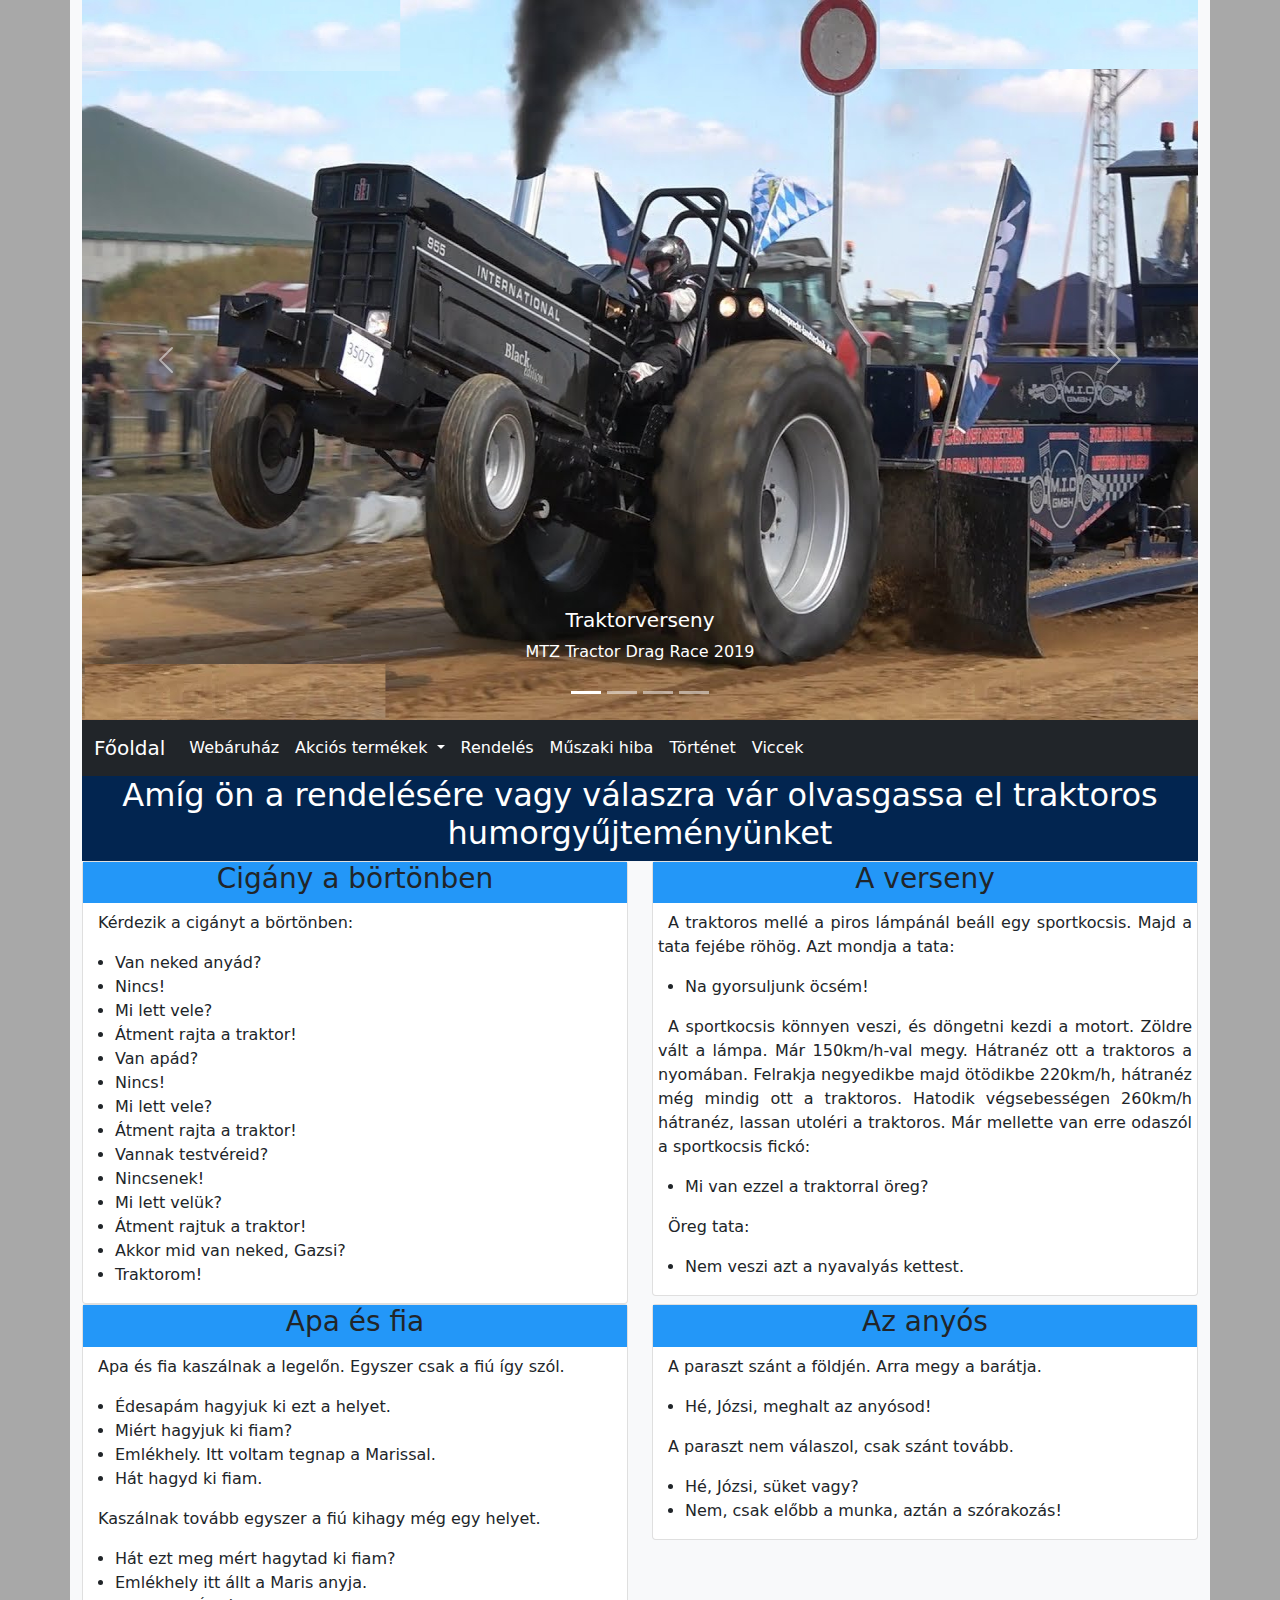
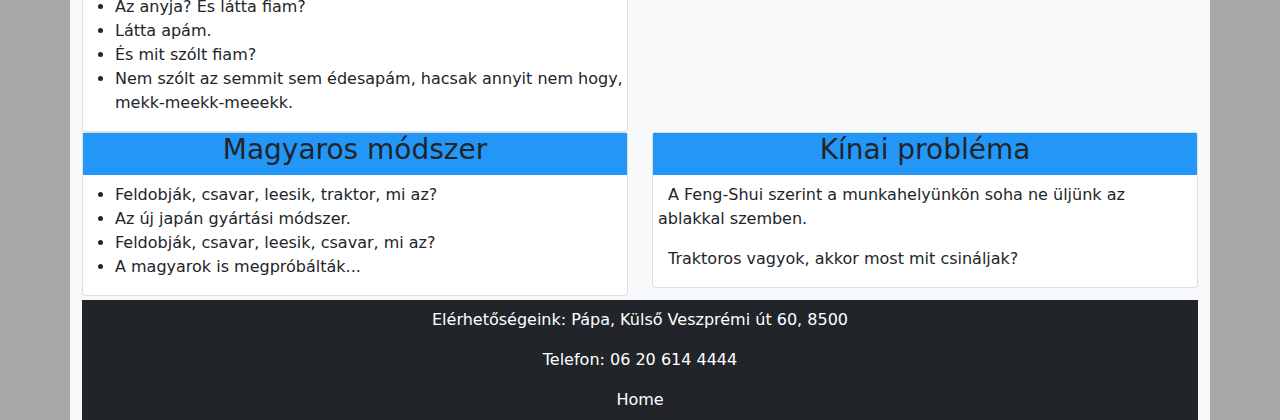
<file: viccek.html>
<!DOCTYPE html>
<html lang="hu">
<head>
    <meta charset="UTF-8">
    <meta http-equiv="X-UA-Compatible" content="IE=edge">
    <meta name="viewport" content="width=device-width, initial-scale=1.0">
    <title>TragtoShop</title>
    <link rel="stylesheet" href="dist/bootstrap/css/bootstrap.min.css">
    <link rel="stylesheet" href="style.css">
    <link rel="stylesheet" href="https://cdn.jsdelivr.net/npm/bootstrap-icons@1.8.1/font/bootstrap-icons.css">
</head>
<body class="bg-danger">
    <div class="container bg-light">

      <div id="carouselExampleCaptions" class="carousel slide" data-bs-ride="carousel">
        <div class="carousel-indicators">
          <button type="button" data-bs-target="#carouselExampleCaptions" data-bs-slide-to="0" class="active" aria-current="true" aria-label="Slide 1"></button>
          <button type="button" data-bs-target="#carouselExampleCaptions" data-bs-slide-to="1" aria-label="Slide 2"></button>
          <button type="button" data-bs-target="#carouselExampleCaptions" data-bs-slide-to="2" aria-label="Slide 3"></button>
          <button type="button" data-bs-target="#carouselExampleCaptions" data-bs-slide-to="3" aria-label="Slide 4"></button>
        </div>
        <div class="carousel-inner">
          <div class="carousel-item active">
            <img src="images/hatter1.jpg" height="720" class="d-block w-100" alt="...">
            <div class="carousel-caption d-none d-md-block">
              <h5>Traktorverseny</h5>
              <p>MTZ Tractor Drag Race 2019</p>
            </div>
          </div>
          <div class="carousel-item">
            <img src="images/hatter2.jpg" height="720" class="d-block w-100" alt="...">
            <div class="carousel-caption d-none d-md-block">
              <h5>Piros traktor</h5>
              <p>Csavarhúzó az elején</p>
            </div>
          </div>
          <div class="carousel-item">
            <img src="images/hatter3.jpg" height="720" class="d-block w-100" alt="...">
            <div class="carousel-caption d-none d-md-block">
              <h5>Traktor húzó verseny </h5>
              <p>Indian Great Race 1897</p>
            </div>
          </div>
          <div class="carousel-item">
            <img src="images/hatter4.jpg" height="720" class="d-block w-100" alt="...">
            <div class="carousel-caption d-none d-md-block">
              <h5>Tractor on Fire</h5>
              <p>Helldiver tragto</p>
            </div>
          </div>
        </div>
        <button class="carousel-control-prev" type="button" data-bs-target="#carouselExampleCaptions" data-bs-slide="prev">
          <span class="carousel-control-prev-icon" aria-hidden="true"></span>
          <span class="visually-hidden">Previous</span>
        </button>
        <button class="carousel-control-next" type="button" data-bs-target="#carouselExampleCaptions" data-bs-slide="next">
          <span class="carousel-control-next-icon" aria-hidden="true"></span>
          <span class="visually-hidden">Next</span>
        </button>
      </div> <!-- carousel -->
      <nav class="navbar sticky-top navbar-expand-lg navbar-light bg-dark">
            <div class="container-fluid">
              <a class="navbar-brand text-white" href="index.html">Főoldal</a>
              <button class="navbar-toggler" type="button" data-bs-toggle="collapse" data-bs-target="#navbarNav" aria-controls="navbarNav" aria-expanded="false" aria-label="Toggle navigation">
                <span class="navbar-toggler-icon"></span>
              </button>
              <div class="collapse navbar-collapse" id="navbarNav">
                <ul class="navbar-nav">
                  <li class="nav-item">
                    <a class="nav-link text-white" href="webaruhaz.html">Webáruház</a>
                  </li>
                  <li class="nav-item dropdown">
                    <a class="nav-link dropdown-toggle text-white" href="#" id="navbarDropdown" role="button" data-bs-toggle="dropdown" aria-expanded="false">
                      Akciós termékek
                    </a>
                    <ul class="dropdown-menu" aria-labelledby="navbarDropdown">
                      <li><a class="dropdown-item text-primary" href="webaruhaz.html#fire">Égő traktor</a></li>
                      <li><a class="dropdown-item text-primary" href="webaruhaz.html#opened">Autós nyitott trakgtor</a></li>
                      <li><a class="dropdown-item text-primary" href="webaruhaz.html#kidnap">Tragta gratisz emberrel</a></li>
                    </ul>
                  </li>
                  <li class="nav-item">
                    <a class="nav-link active text-white" aria-current="page" href="rendeles.html">Rendelés</a>
                  </li>
                  <li class="nav-item">
                    <a class="nav-link active text-white" aria-current="page" href="muszaki.html">Műszaki hiba</a>
                  </li>
                  <li class="nav-item">
                    <a class="nav-link active text-white" aria-current="page" href="tragtoohistory.html">Történet</a>
                  </li> 
                  <li class="nav-item">
                    <a class="nav-link active text-white" aria-current="page" href="viccek.html">Viccek</a>
                  </li>
                </ul>
              </div>
            </div>
          </nav>

          <h2 class="bg-primary text-white mb-0 pb-2 text-center">Amíg ön a rendelésére vagy válaszra vár olvasgassa el traktoros humorgyűjteményünket</h2>
          <div class="row">
            <div class="col-12 col-lg-6">
                <div class="card">
                  <h3 class="bg-info text-center pb-2">Cigány a börtönben</h3>
                  <p><span id="behuzas"></span>Kérdezik a cigányt a börtönben:</p>
                  <ul class="vicc">
                      <li>Van neked anyád?</li>
                      <li>Nincs!</li>
                      <li>Mi lett vele?</li>
                      <li>Átment rajta a traktor!</li>
                      <li>Van apád?</li>
                      <li>Nincs!</li>
                      <li>Mi lett vele?</li>
                      <li>Átment rajta a traktor!</li>
                      <li>Vannak testvéreid?</li>
                      <li>Nincsenek!</li>
                      <li>Mi lett velük?</li>
                      <li>Átment rajtuk a traktor!</li>
                      <li>Akkor mid van neked, Gazsi?</li>
                      <li>Traktorom!</li>
                  </ul>
                </div>


            </div>
            <div class="col-12 col-lg-6">
                <div class="card">
                  <h3 class="bg-info text-center pb-2">A verseny</h3>
                  <p class="align-justify"><span id="behuzas"></span>A traktoros mellé a piros lámpánál beáll egy sportkocsis. Majd a tata fejébe röhög. Azt mondja a tata:</p>
                  <ul>
                      <li>Na gyorsuljunk öcsém!</li>
                  </ul>
                  <p class="align-justify"><span id="behuzas"></span>A sportkocsis könnyen veszi, és döngetni kezdi a motort. Zöldre vált a lámpa. Már 150km/h-val megy. Hátranéz ott a traktoros a nyomában. Felrakja negyedikbe majd ötödikbe 220km/h, hátranéz még mindig ott a traktoros. Hatodik végsebességen 260km/h hátranéz, lassan utoléri a traktoros. Már mellette van erre odaszól a sportkocsis fickó:</p>
                  <ul>
                      <li>Mi van ezzel a traktorral öreg?</li>
                  </ul>
                  <p><span id="behuzas"></span>Öreg tata:</p>
                  <ul>
                      <li>Nem veszi azt a nyavalyás kettest.</li>
                  </ul>
                </div>
            </div>
            <div class="col-12 col-lg-6">
                <div class="card">
                  <h3 class="bg-info text-center pb-2">Apa és fia</h3>
                  <p><span id="behuzas"></span>Apa és fia kaszálnak a legelőn. Egyszer csak a fiú így szól.</p>
                  <ul>
                    <li>Édesapám hagyjuk ki ezt a helyet.</li>
                    <li>Miért hagyjuk ki fiam?</li>
                    <li>Emlékhely. Itt voltam tegnap a Marissal.</li>
                    <li>Hát hagyd ki fiam.</li>
                  </ul>
                  <p><span id="behuzas"></span>Kaszálnak tovább egyszer a fiú kihagy még egy helyet.</p>
                  <ul>
                    <li>Hát ezt meg mért hagytad ki fiam?</li>
                    <li>Emlékhely itt állt a Maris anyja.</li>
                    <li>Az anyja? És látta fiam?</li>
                    <li>Látta apám.</li>
                    <li>És mit szólt fiam?</li>
                    <li>Nem szólt az semmit sem édesapám, hacsak annyit nem hogy, mekk-meekk-meeekk.</li>
                  </ul>
                </div>


            </div>
            <div class="col-12 col-lg-6">
                <div class="card">
                  <h3 class="bg-info text-center pb-2">Az anyós</h3>
                  <p><span id="behuzas"></span>A paraszt szánt a földjén. Arra megy a barátja.</p>
                  <ul>
                    <li>Hé, Józsi, meghalt az anyósod!</li>
                  </ul>
                  <p><span id="behuzas"></span>A paraszt nem válaszol, csak szánt tovább.</p>
                  <ul>
                    <li>Hé, Józsi, süket vagy?</li>
                    <li>Nem, csak előbb a munka, aztán a szórakozás!</li>
                  </ul>
                </div>


            </div>
            <div class="col-12 col-lg-6">
                <div class="card">
                  <h3 class="bg-info text-center pb-2">Magyaros módszer</h3>
                  <ul>
                    <li>Feldobják, csavar, leesik, traktor, mi az?</li>
                    <li>Az új japán gyártási módszer.</li>
                    <li>Feldobják, csavar, leesik, csavar, mi az?</li>
                    <li>A magyarok is megpróbálták...</li>
                  </ul>
                </div>
            </div>
            <div class="col-12 col-lg-6">
                <div class="card">
                  <h3 class="bg-info text-center pb-2">Kínai probléma</h3>
                  <p><span id="behuzas"></span>A Feng-Shui szerint a munkahelyünkön soha ne üljünk az ablakkal szemben.</p>
                  <p><span id="behuzas"></span>Traktoros vagyok, akkor most mit csináljak?</p>
                </div>
            </div>
          </div>














          <div class="lablec text-center p-2 mt-1 bg-dark">
            <div class="footer">
              <p>Elérhetőségeink: Pápa, Külső Veszprémi út 60, 8500</p>
            </div>
              <div class="footer">
              <p>Telefon: 06 20 614 4444</p>
            </div>
    
            <a href="index.html" class="footer">Home</a>
          
          </div>






      </div> <!--container -->
    
<script src="dist/bootstrap/js/bootstrap.min.js"></script>
<script src="tragta.js"></script>
</body>
</html>
</file>
<file: style.css>
html {
    scroll-behavior: smooth;

}

:root {
    --bs-primary-rgb: 2, 37, 80; /* kék */
    --bs-secondary-rgb: 219, 43, 57; /* piros */
    --bs-success-rgb: 48, 107, 52; /* zöld */
    --bs-info-rgb: 35, 151, 248; /* világos kék */
    --bs-warning-rgb: 243, 167, 18; /* citromsárga */
    --bs-danger-rgb: 168, 168, 168; /* narancssárga */
    --bs-custom-rgb: 199, 209, 200; /* fehér */
}

a {

    text-decoration: none;
    color: rgb(199, 209, 200,);
}

.align-justify{
    text-align: justify;
}
.footer {
    color: white;
}

.footer:hover{
    color: chartreuse;
    text-decoration: none;
    transition: 0.3s;
}

#picture{
    border: 2px solid rgba(0,0,0,.125);
    border-radius: 1rem;
}

.helloka{
    position: absolute;
    bottom: 10px;
    width: 100%;
}

#vid{
    width: 800px;
}

bru{
    margin-left: 1cm;
}

#behuzas{
    padding-left: 10px;
}

p{
    padding: 0 5px;
    bottom: 15px;
    
}
</file>
